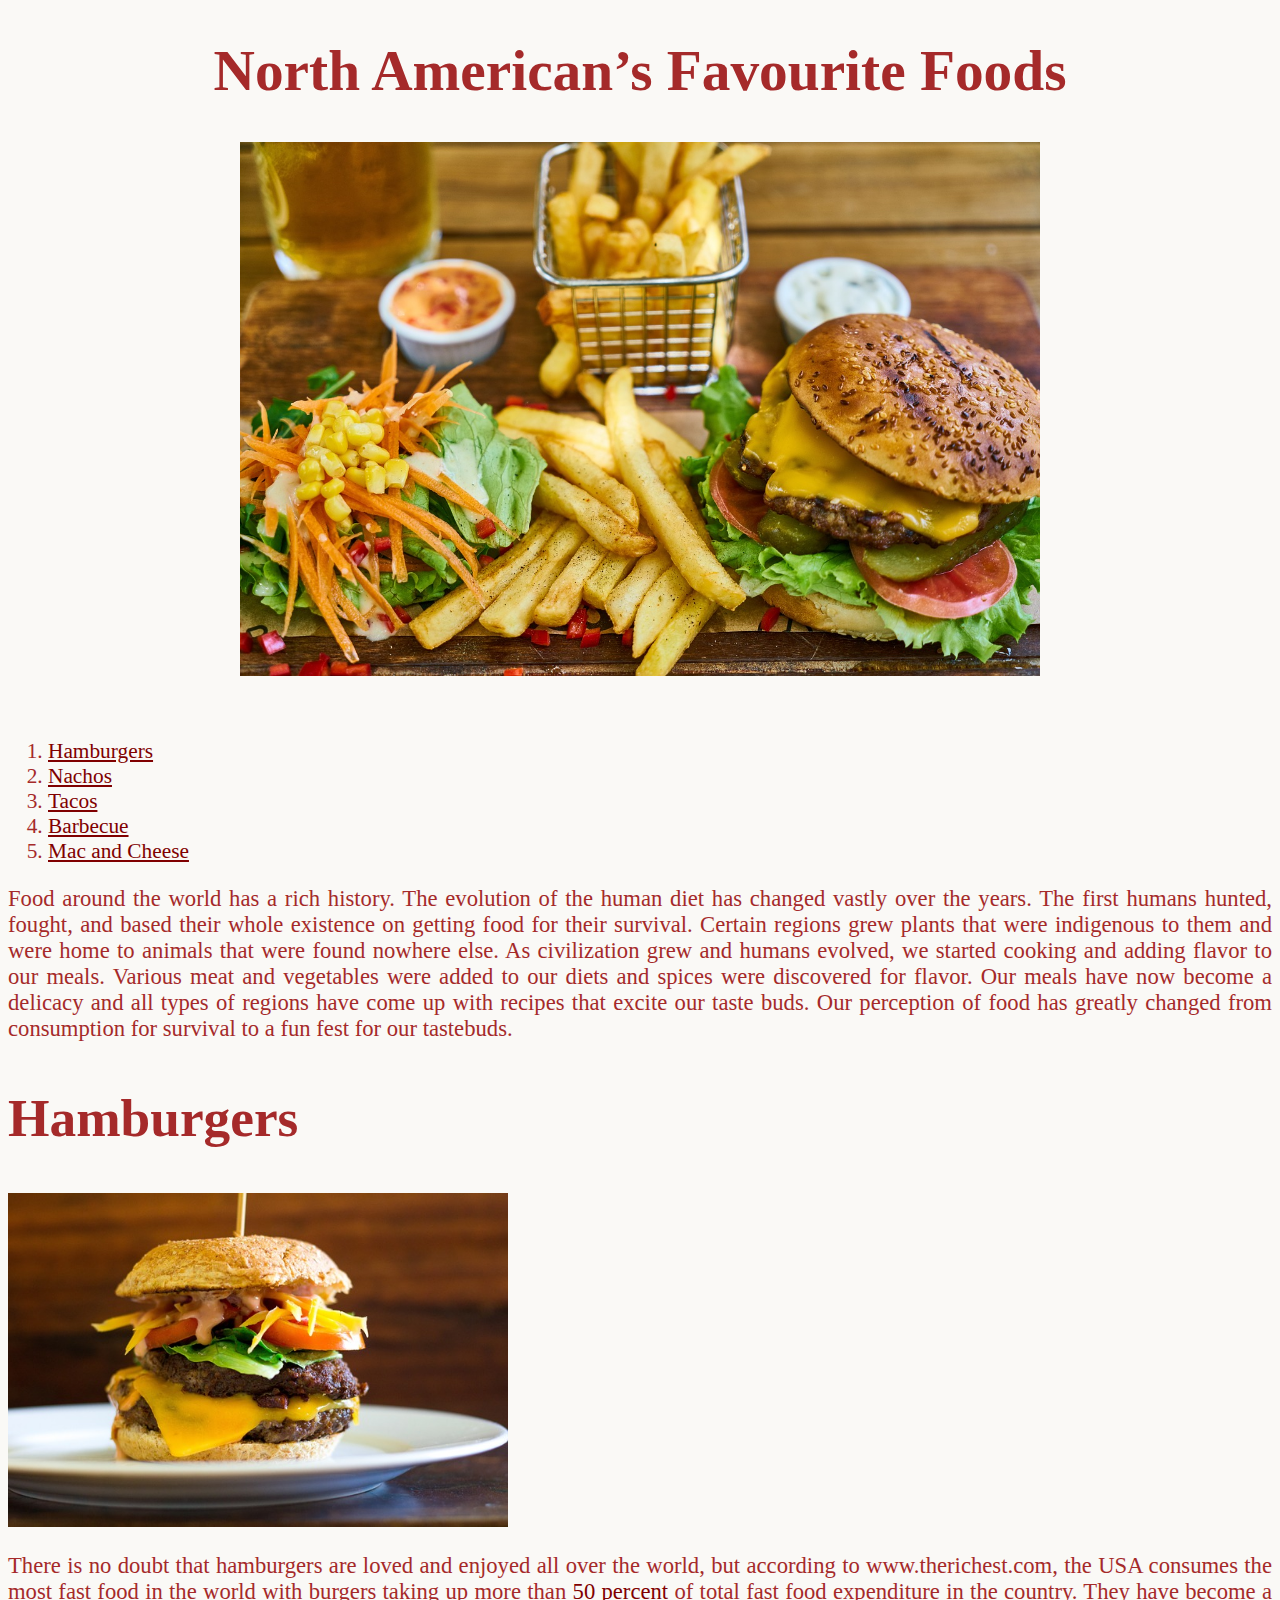
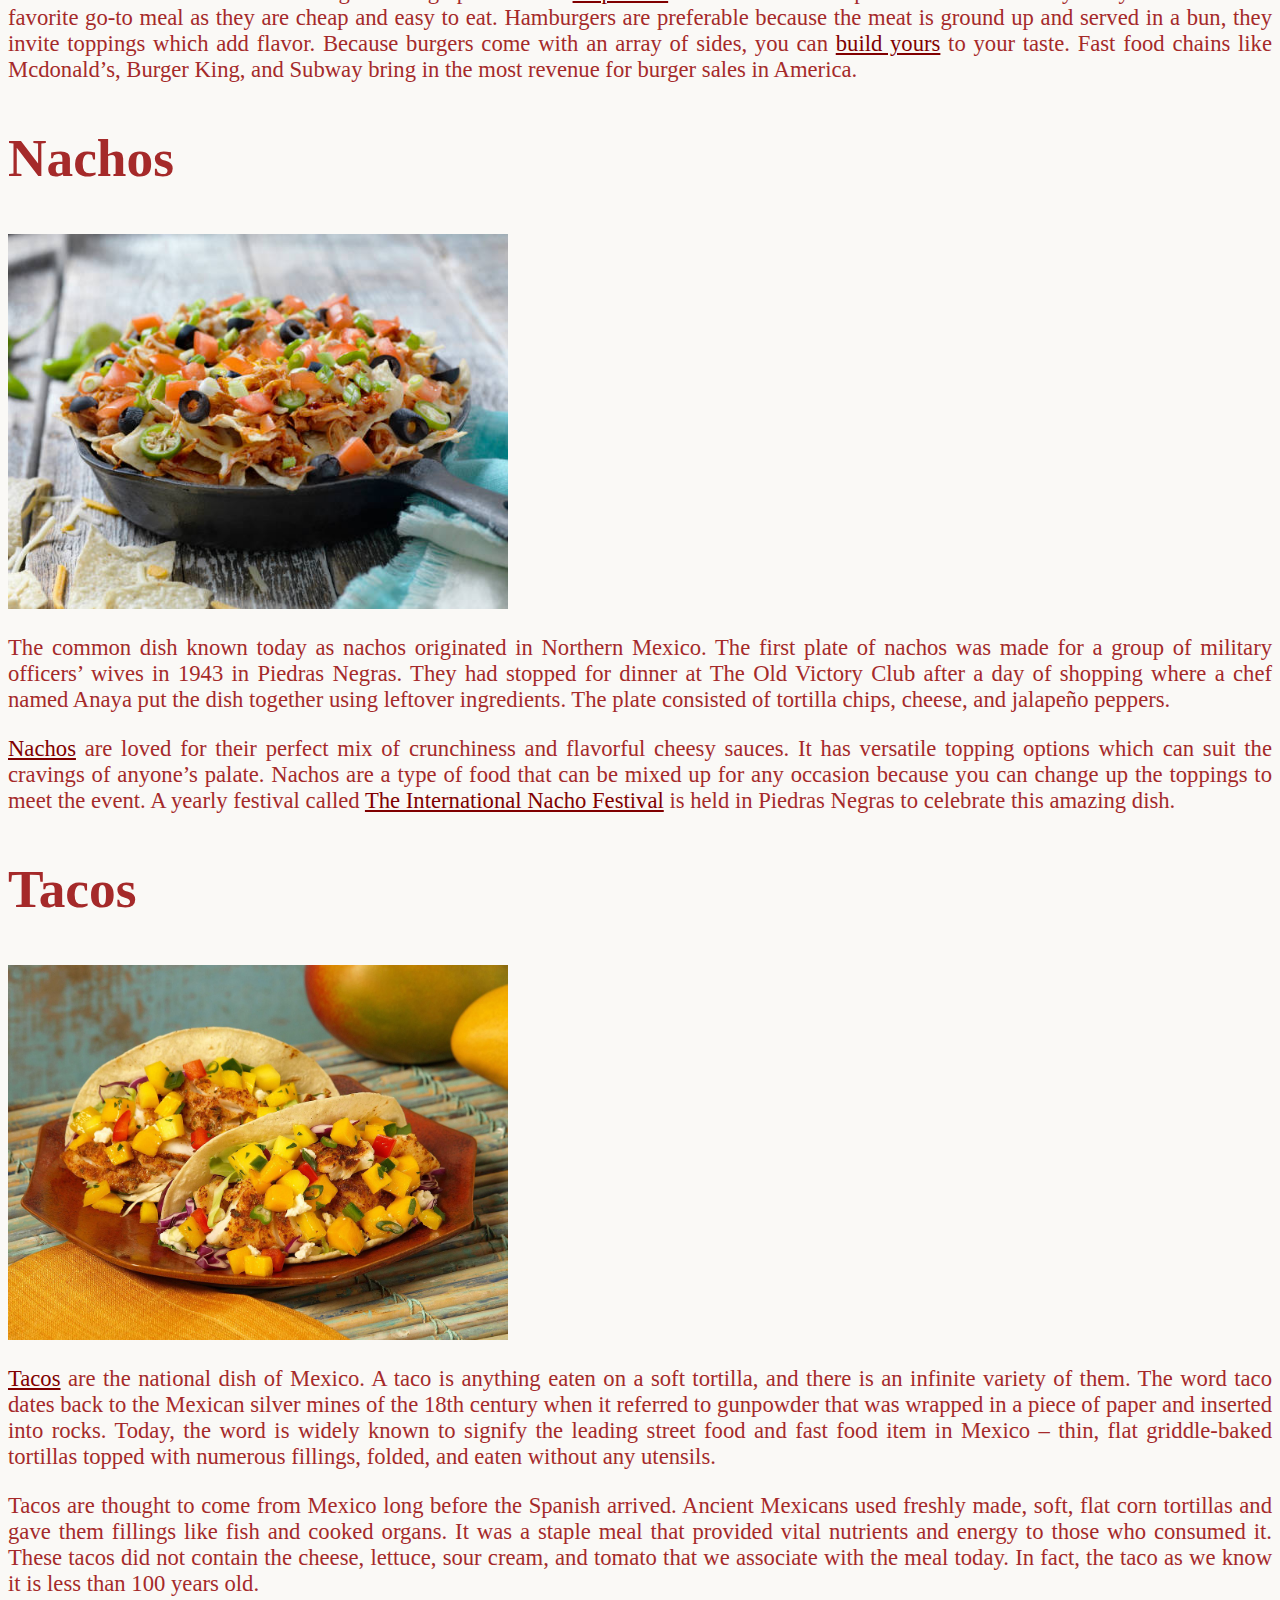
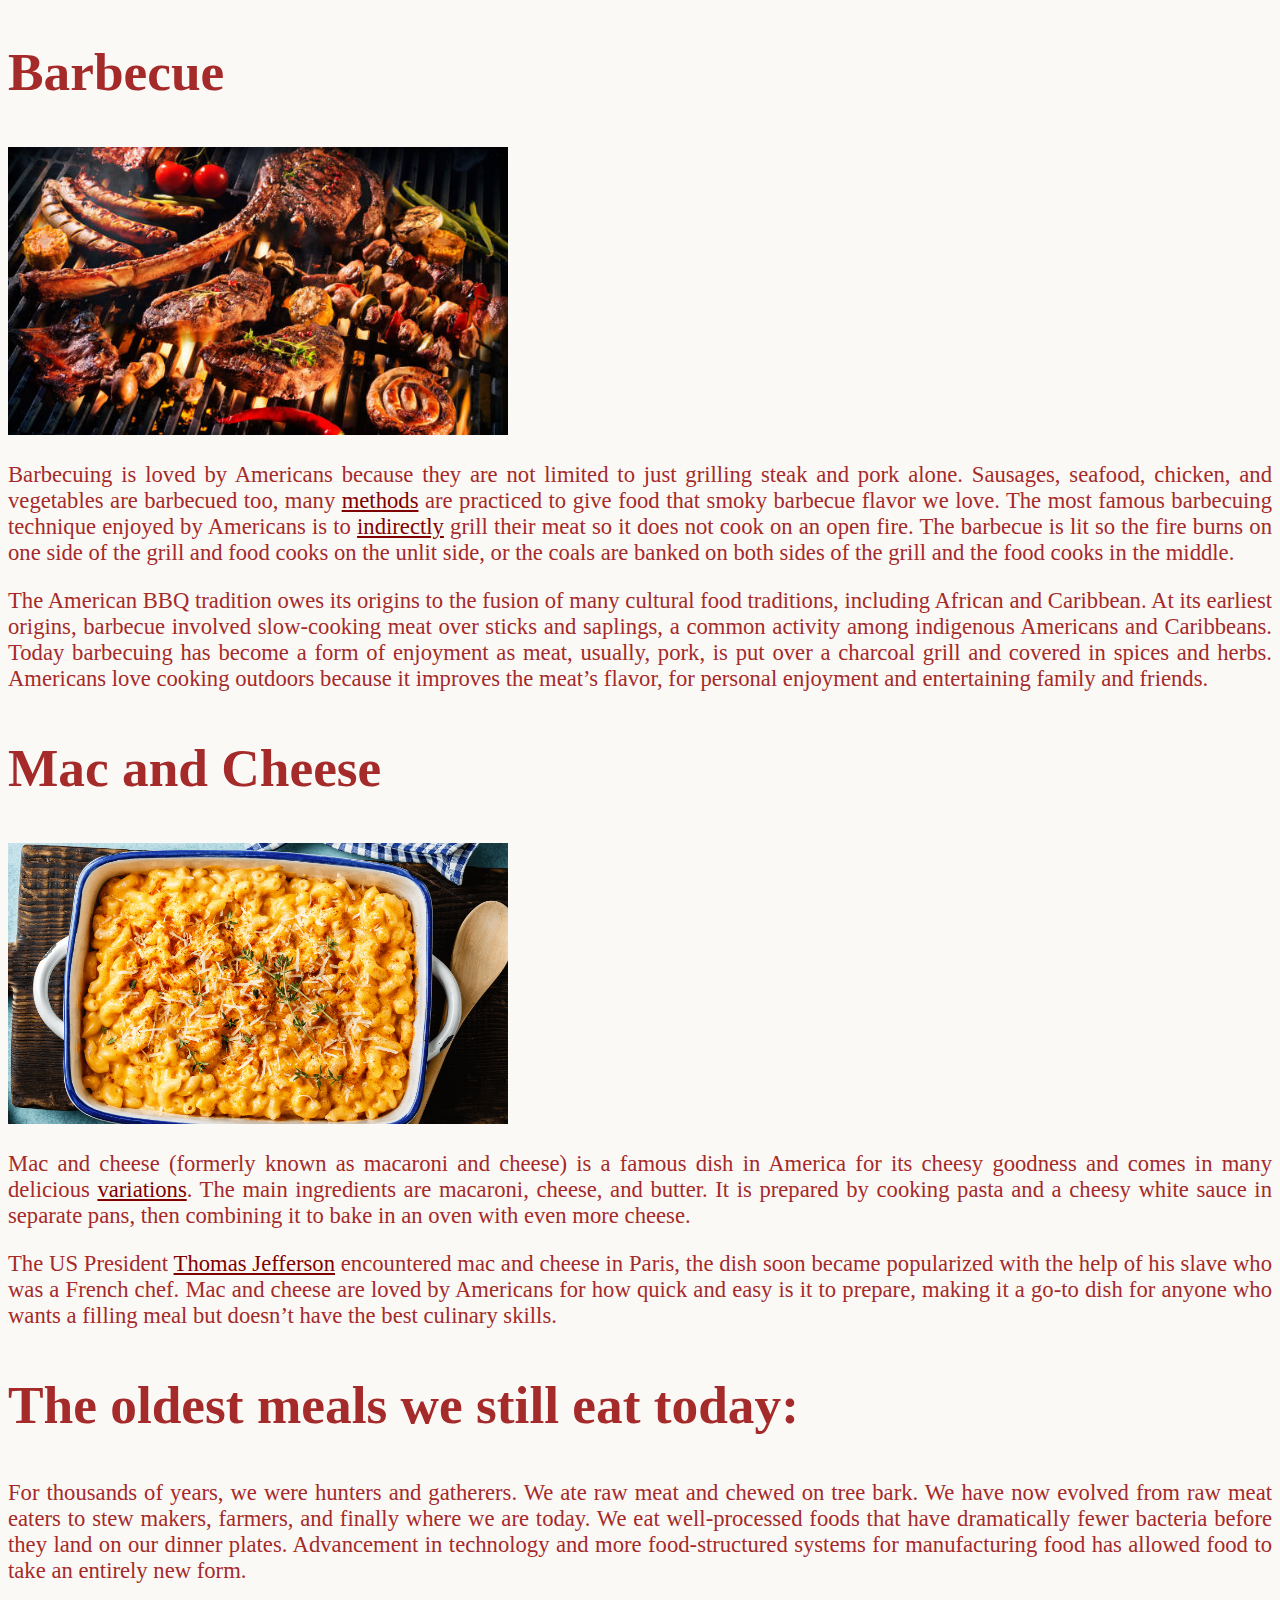
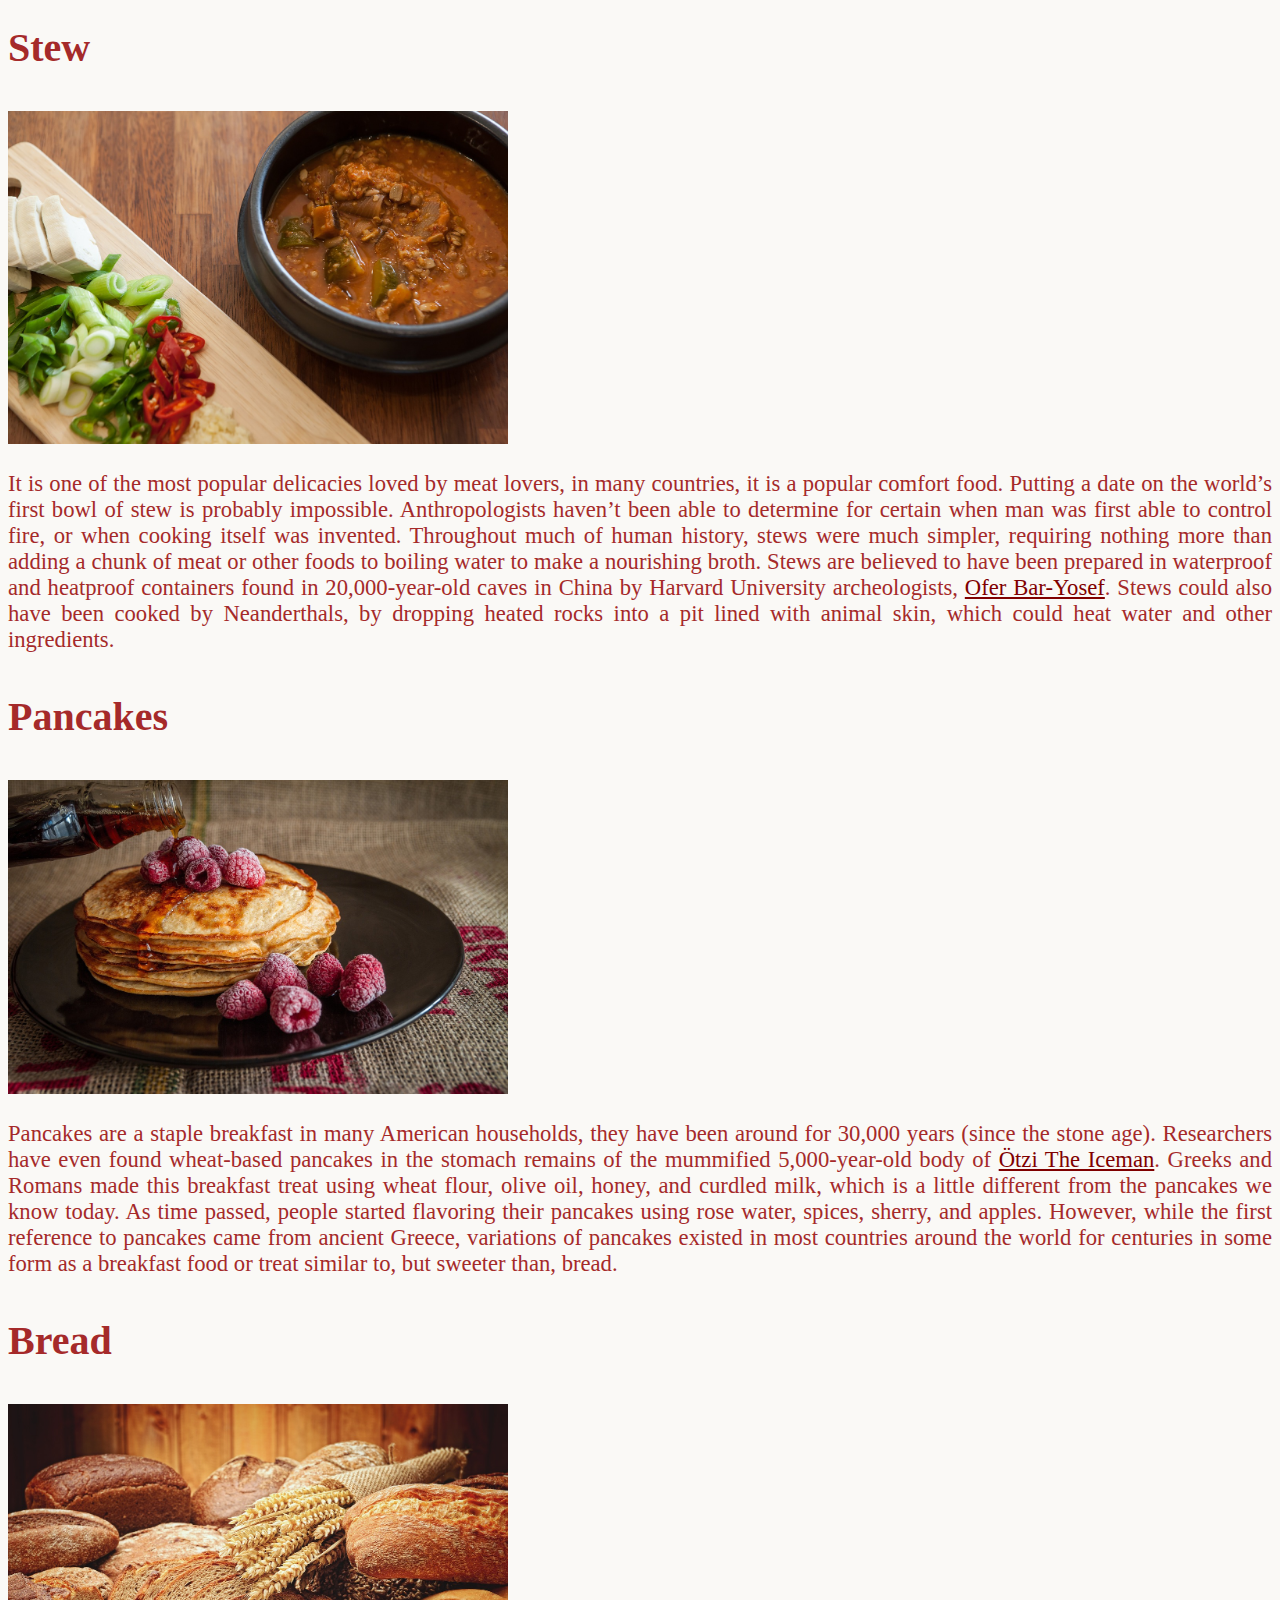
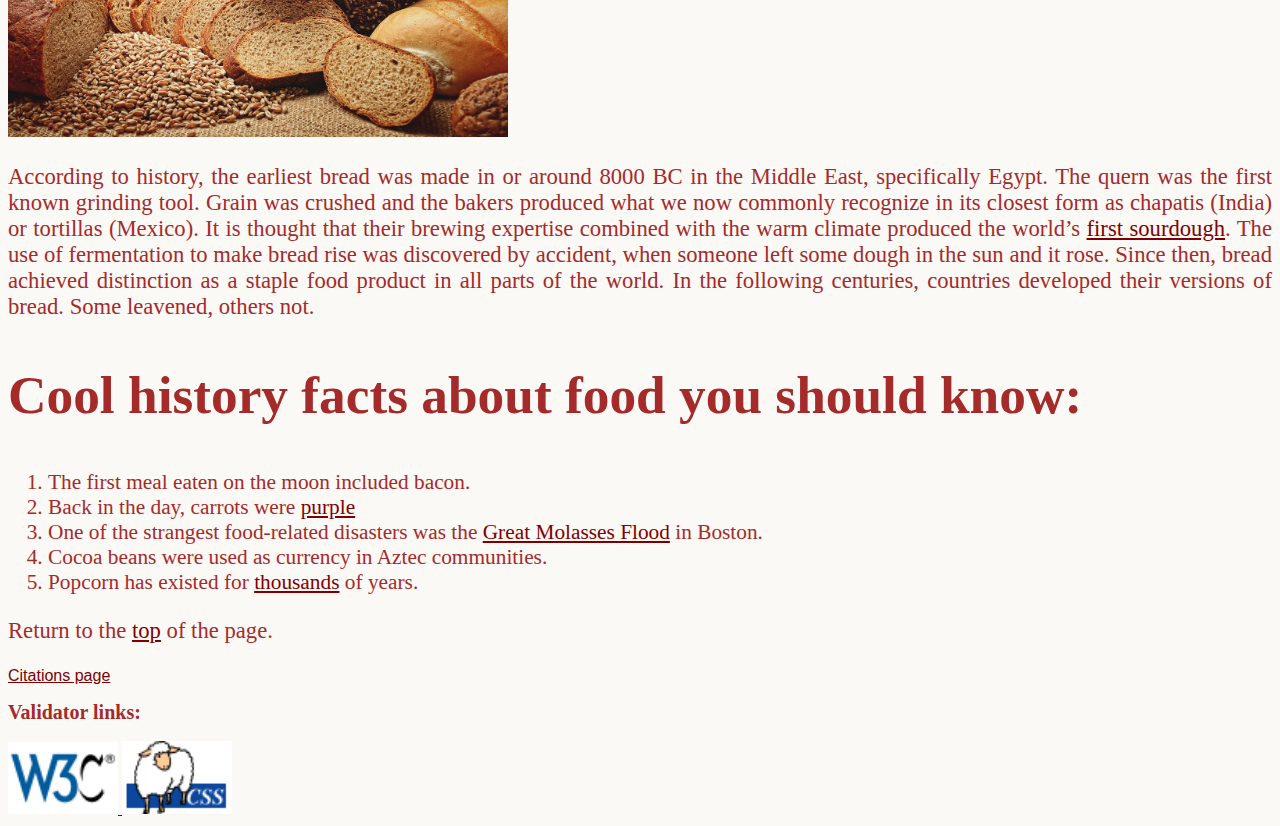
<file: index.html>
<!doctype html>
<html lang = "en">
	<head>
		<meta charset="UTF-8">
		<title>Favourite North American Meals</title>
		<link rel="stylesheet" type="text/css" href="mybasic.css">
	</head>
	<body>		
  		<h1 id="Top">North American&rsquo;s Favourite Foods</h1>
  		<img src="food.jpeg" width="800" alt="burger with fries and side of salad" id="Food"> 
  		<!-- Internal links to various spots on my page. --> 	
		<ol id="content"> 
			<li><a href="#Hamburgers">Hamburgers</a></li>
			<li><a href="#Nachos">Nachos</a></li>
			<li><a href="#Tacos">Tacos</a></li>
			<li><a href="#Barbecue">Barbecue</a></li>
			<li><a href="#Mac&Cheese">Mac and Cheese</a></li>
		</ol>
		<!-- Introductory paragraph. -->
		<p>Food around the world has a rich history. The evolution of the human diet has changed 
		vastly over the years. The first humans hunted, fought, and based their whole existence on 
		getting food for their survival. Certain regions grew plants that were indigenous to them 
		and were home to animals that were found nowhere else. As civilization grew and humans evolved, 
		we started cooking and adding flavor to our meals. Various meat and vegetables were added to 
		our diets and spices were discovered for flavor. Our meals have now become a delicacy and 
		all types of regions have come up with recipes that excite our taste buds. Our perception of 
		food has greatly changed from consumption for survival to a fun fest for our tastebuds.</p>
		<!-- All of the famous meals listed below discriptively. -->
		<h2 id="Hamburgers">Hamburgers</h2>
		<img src="hamburgers.jpeg" width="500" alt="A picture of a double cheese hamburger">
		<p>There is no doubt that hamburgers are loved and enjoyed all over the world, but according 
		to www.therichest.com, the USA consumes the most fast food in the world with burgers taking 
		up more than <a href="https://www.therichest.com/location/countries-that-consume-the-most-fast-food-or-junk-food/#:~:text=The%20United%20States%20eats%20the,food%20expenditure%20in%20the%20country."
		>50 percent</a> of total fast food expenditure in the country. They have become a favorite go-to 
		meal as they are cheap and easy to eat. Hamburgers are preferable because the meat is ground 
		up and served in a bun, they invite toppings which add flavor. Because burgers come with an 
		array of sides, you can <a href="hamburger.html">build yours</a> to your taste. Fast food 
		chains like Mcdonald&rsquo;s, Burger King, and Subway bring in the most revenue for burger sales in America.</p>
		<h2 id="Nachos">Nachos</h2>
		<img src="nachos.jpeg" width="500" alt="picture of nachos with various toppings on wooden picnic table.">
		<p>The common dish known today as nachos originated in Northern Mexico. The first plate of nachos was made 
		for a group of military officers&rsquo; wives in 1943 in Piedras Negras. They had stopped for dinner at The Old 
		Victory Club after a day of shopping where a chef named Anaya put the dish together using leftover ingredients. 
		The plate consisted of tortilla chips, cheese, and jalape&ntilde;o peppers.</p>
		<p><a href="nachos-recipe.html">Nachos</a> are loved for their perfect mix of crunchiness and flavorful 
		cheesy sauces. It has versatile topping options which can suit the cravings of anyone&rsquo;s palate. Nachos 
		are a type of food that can be mixed up for any occasion because you can change up the toppings to meet the 
		event. A yearly festival called <a href="https://www.holidayscalendar.com/event/international-day-of-the-nacho/">The 
		International Nacho Festival</a> is held in Piedras Negras to celebrate this amazing dish.</p>
		<h2 id="Tacos">Tacos</h2>
		<img src="tacos.jpeg" width="500" alt="two mango catfish tacos">
		<p><a href="tacos.html">Tacos</a> are the national dish of Mexico. A taco is anything eaten on a 
		soft tortilla, and there is an infinite variety of them. The word taco dates back to the Mexican 
		silver mines of the 18th century when it referred to gunpowder that was wrapped in a piece of paper 
		and inserted into rocks. Today, the word is widely known to signify the leading street food and fast 
		food item in Mexico – thin, flat griddle-baked tortillas topped with numerous fillings, folded, and 
		eaten without any utensils.</p>
		<p>Tacos are thought to come from Mexico long before the Spanish arrived. Ancient Mexicans used freshly 
		made, soft, flat corn tortillas and gave them fillings like fish and cooked organs. It was a staple 
		meal that provided vital nutrients and energy to those who consumed it. These tacos did not contain the 
		cheese, lettuce, sour cream, and tomato that we associate with the meal today. In fact, the taco as we 
		know it is less than 100 years old.</p>
		<h2 id="Barbecue">Barbecue</h2>
		<img src="barbeque.jpeg" width="500" alt="various meat and sausages grilling on a barbecue">
		<p>Barbecuing is loved by Americans because they are not limited to just grilling steak and pork 
		alone. Sausages, seafood, chicken, and vegetables are barbecued too, many <a href="barbeque-ribs.html">methods</a> 
		are practiced to give food that smoky barbecue flavor we love. The most famous barbecuing 
		technique enjoyed by Americans is to <a href="https://www.ricardocuisine.com/en/articles/techniques/7-barbecue-cooking-methods#Cooking%20Technique"
		>indirectly</a> grill their meat so it does not cook on an open fire. The barbecue is lit so 
		the fire burns on one side of the grill and food cooks on the unlit side, or the coals are banked
		 on both sides of the grill and the food cooks in the middle.</p>
		<p>The American BBQ tradition owes its origins to the fusion of many cultural food traditions, 
		including African and Caribbean. At its earliest origins, barbecue involved slow-cooking meat 
		over sticks and saplings, a common activity among indigenous Americans and Caribbeans. Today 
		barbecuing has become a form of enjoyment as meat, usually, pork, is put over a charcoal grill and 
		covered in spices and herbs. Americans love cooking outdoors because it improves the meat’s flavor, 
		for personal enjoyment and entertaining family and friends.</p>
		<h2 id="Mac&Cheese">Mac and Cheese</h2>
		<img src="mac&cheese.png" width="500" alt="baked mac and cheese in caserole pan">
		<p>Mac and cheese (formerly known as macaroni and cheese) is a famous dish in America 
		for its cheesy goodness and comes in many delicious 
		<a href="https://www.delish.com/cooking/recipe-ideas/g2962/50-most-delish-mac-cheese/?slide=3"> 
		variations</a>. The main ingredients are macaroni, cheese, and butter. It is prepared by cooking 
		pasta and a cheesy white sauce in separate pans, then combining it to bake in an oven with even more cheese.</p>
		<p>The US President <a href="https://en.wikipedia.org/wiki/Thomas_Jefferson">Thomas Jefferson</a> 
		encountered mac and cheese in Paris, the dish soon became popularized with the help of his slave 
		who was a French chef. Mac and cheese are loved by Americans for how quick and easy is it to prepare, 
		making it a go-to dish for anyone who wants a filling meal but doesn&rsquo;t have the best culinary skills.</p>
		<!-- Backstory on the oldest meals we still eat today. -->
		<h2> The oldest meals we still eat today:</h2>
		<p>For thousands of years, we were hunters and gatherers. We ate raw meat and chewed on tree bark. We have 
		now evolved from raw meat eaters to stew makers, farmers, and finally where we are today. We eat well-processed 
		foods that have dramatically fewer bacteria before they land on our dinner plates. Advancement in technology 
		and more food-structured systems for manufacturing food has allowed food to take an entirely new form.</p>
		<h3> Stew </h3>		
		<img src="stew.jpeg" width="500" alt="Bowl of stew besides chopping board with chopped vegetable ingredients.">
		<p> It is one of the most popular delicacies loved by meat lovers, in many countries, it is a 
		popular comfort food. Putting a date on the world&rsquo;s first bowl of stew is probably impossible. 
		Anthropologists haven’t been able to determine for certain when man was first able to control fire, 
		or when cooking itself was invented. Throughout much of human history, stews were much simpler, 
		requiring nothing more than adding a chunk of meat or other foods to boiling water to make a 
		nourishing broth. Stews are believed to have been prepared in waterproof and heatproof containers 
		found in 20,000-year-old caves in China by Harvard University archeologists, <a href=
		"https://www.archaeology.org/news/533-130208-cooking-soup-hunters" >Ofer Bar-Yosef</a>. 
		Stews could also have been cooked by Neanderthals, by dropping heated rocks into a 
		pit lined with animal skin, which could heat water and other ingredients.</p>
		<h3> Pancakes </h3>
		<img src="pancakes.jpeg" width="500" alt="plate of pancakes with frozen rasberries">
		<p> Pancakes are a staple breakfast in many American households, they have been around 
		for 30,000 years (since the stone age). Researchers have even found wheat-based pancakes 
		in the stomach remains of the mummified 5,000-year-old body of <a href="https://en.wikipedia.org/wiki/Ötzi" > Ötzi The Iceman</a>. 
		Greeks and Romans made this breakfast treat using wheat flour, olive oil, honey, and curdled 
		milk, which is a little different from the pancakes we know today. As time passed, people 
		started flavoring their pancakes using rose water, spices, sherry, and apples. However, 
		while the first reference to pancakes came from ancient Greece, variations of pancakes 
		existed in most countries around the world for centuries in some form as a breakfast food 
		or treat similar to, but sweeter than, bread. </p>
		<h3> Bread </h3>		
		<img src="bread.jpeg" width="500" alt="variety of wheat bread"> 
		<p>According to history, the earliest bread was made in or around 8000 BC in the Middle East, 
		specifically Egypt. The quern was the first known grinding tool. Grain was crushed and the bakers 
		produced what we now commonly recognize in its closest form as chapatis (India) or tortillas 
		(Mexico). It is thought that their brewing expertise combined with the warm climate produced the 
		world’s <a href = "http://lyonbakery.com/the-origin-of-bread/" > first sourdough</a>. 
		The use of fermentation to make bread rise was discovered by accident, when 
		someone left some dough in the sun and it rose. Since then, bread achieved distinction as 
		a staple food product in all parts of the world. In the following centuries, countries 
		developed their versions of bread. Some leavened, others not.</p>
		<!-- Fun and entertaining facts for readers. -->
		<h2> Cool history facts about food you should know:</h2>
		<ol>
			<li>The first meal eaten on the moon included bacon.</li>
			<li>Back in the day, carrots were <a href= 
			"https://nowiknow.com/carrots-were-originally-purple/">purple</a>
			<li>One of the strangest food-related disasters was the <a href= 
			"https://en.wikipedia.org/wiki/Great_Molasses_Flood#Aftermath">Great Molasses 
			Flood</a> in Boston.
			<li>Cocoa beans were used as currency in Aztec communities.</li>
			<li>Popcorn has existed for <a href="https://www.seriouseats.com/popcorn-history-movie-theaters#:~:text=Corn%20was%20probably%20cultivated%20as,cobs%20studded%20with%20puffed%20kernels."
			> thousands</a> of years.</li>
		</ol>
		<!-- Citations of all websites and images used in the making of this page. -->
		<p>Return to the <a href="#Top">top</a> of the page.</p>
		<p id="fine-print"><a href="citations.html">Citations page</a></p>
		<h2 id="small-heading">Validator links:</h2>
		<!-- images are links that lead to the validators -->
		<a href = "http://validator.w3.org/check?uri=https://bellamienm.github.io/home/">
			<img src="w3c.png" width="110" alt="HTML5 Validator">
		</a>
		<a href = "http://jigsaw.w3.org/css-validator/validator?uri=https://bellamienm.github.io/home/">
			<img src= "css.png" width="110" alt="CSS Validator">
		</a>
	</body>
</html>
</file>
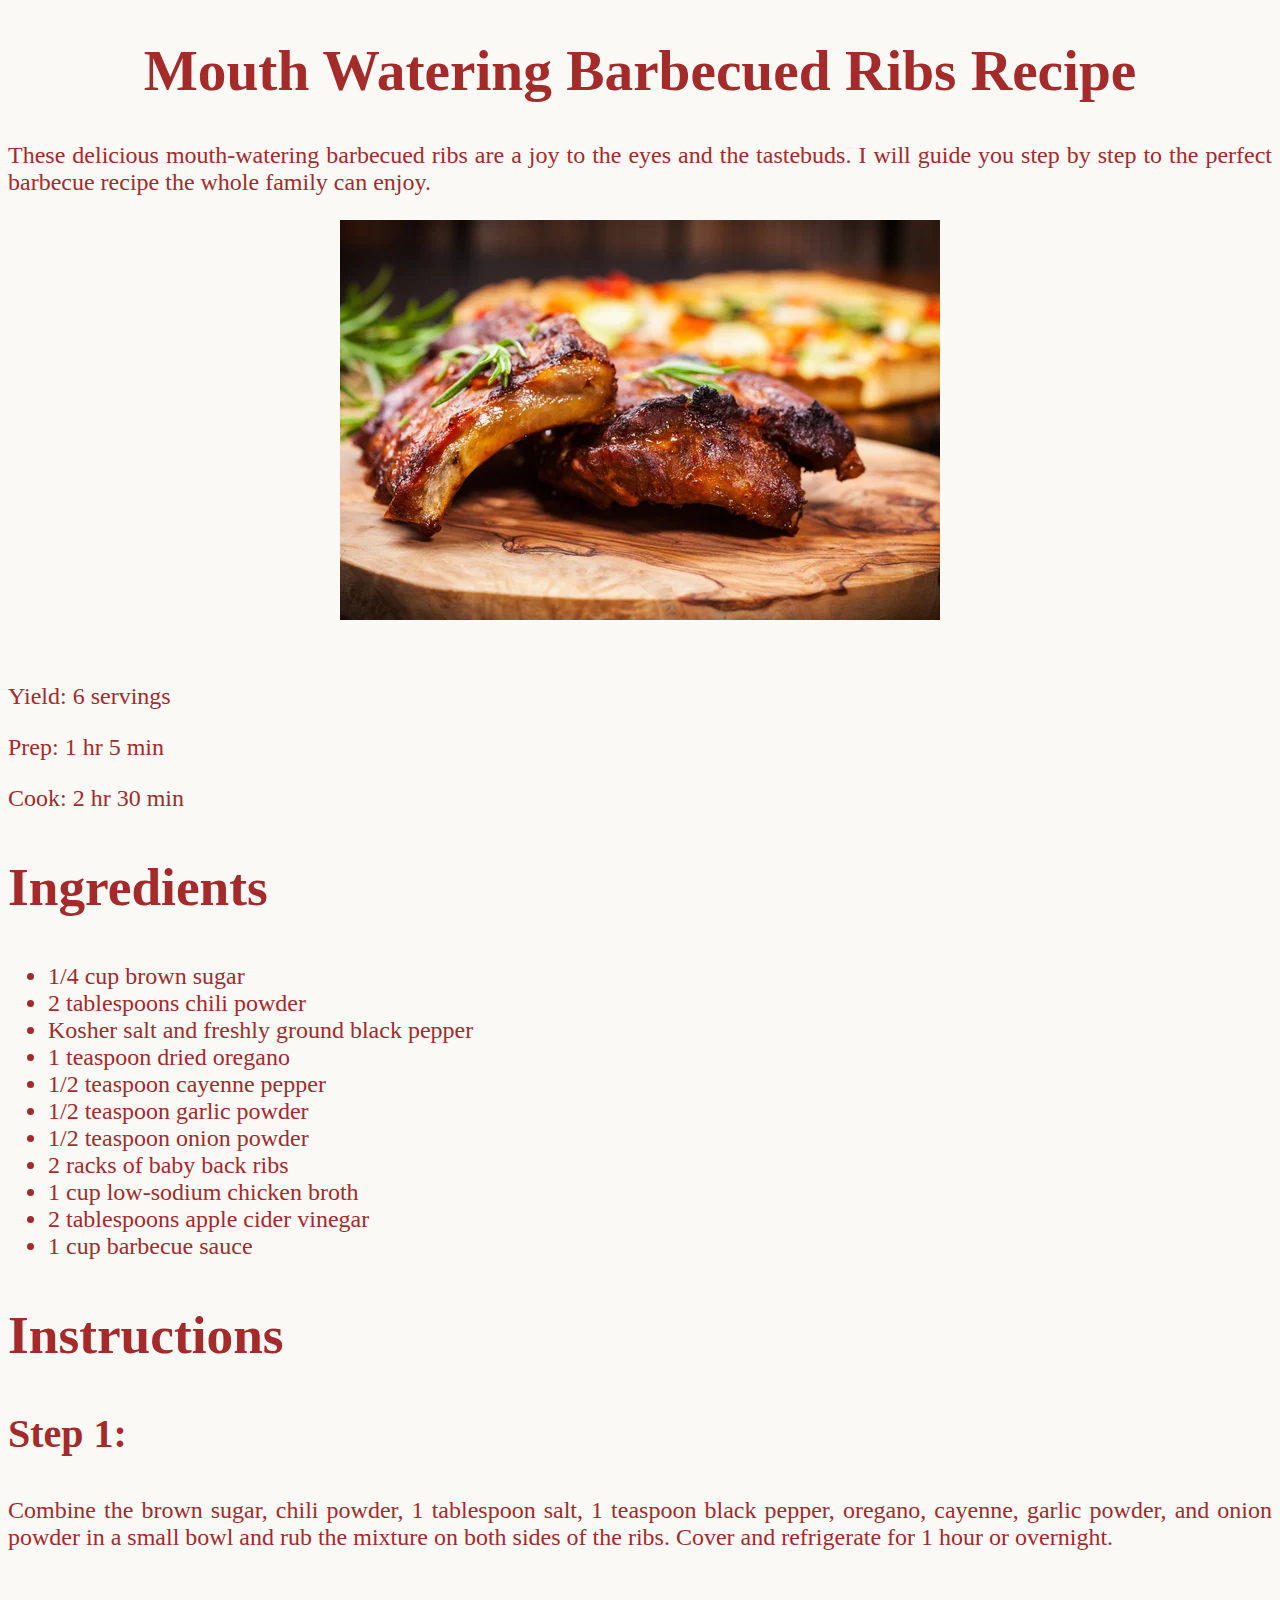
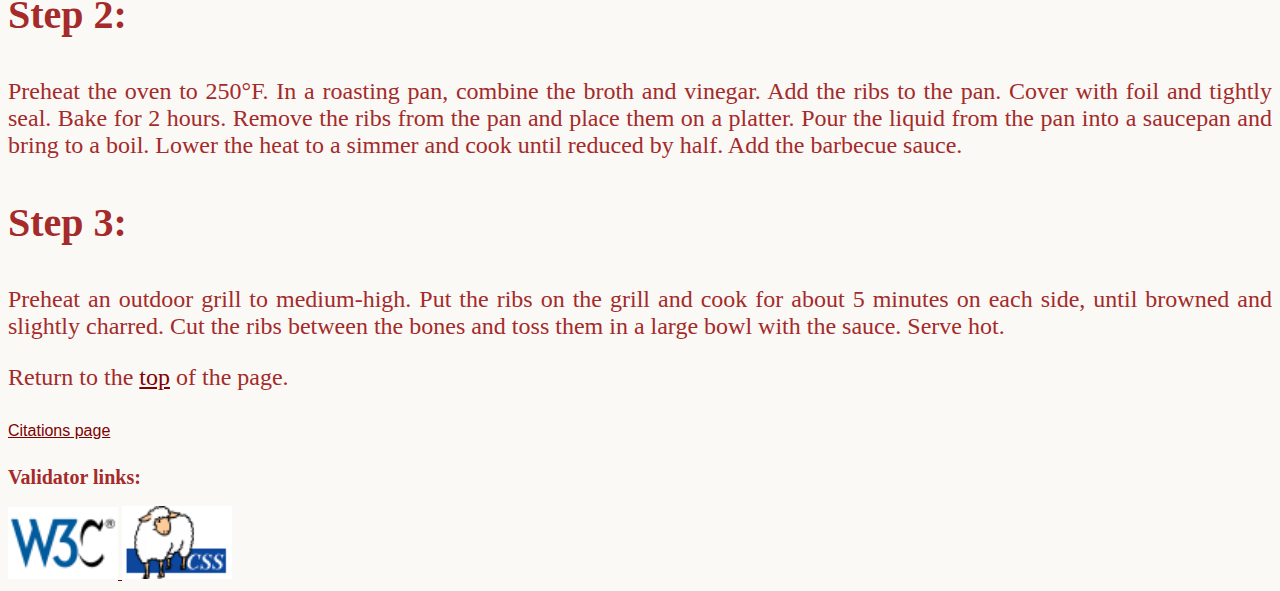
<file: barbeque-ribs.html>
<!doctype html>
<html lang = "en">
	<head>
		<meta charset="UTF-8">
		<title>Barbecued Ribs Recipe</title>
		<link rel="stylesheet" type="text/css" href="secondary-page.css">
	</head>
	<body>
		<h1 id="Top">Mouth Watering Barbecued Ribs Recipe</h1>
		<!-- Introductory sentence. -->
		<p>These delicious mouth-watering barbecued ribs are a joy to the eyes and the tastebuds. 
		I will guide you step by step to the perfect barbecue recipe the whole family can enjoy.</p>
		<img class="Food" src="bbq-sec.page.jpeg" alt="barbequed ribs on wooden board">
		<p>Yield: 6 servings</p>
		<p>Prep: 1 hr 5 min</p>
		<p>Cook: 2 hr 30 min</p>
		<h2>Ingredients</h2>
		<!-- Unorganised listed ingredients for recipe --> 
		<ul>
			<li>1/4 cup brown sugar</li>
			<li>2 tablespoons chili powder</li>
			<li>Kosher salt and freshly ground black pepper</li>
			<li>1 teaspoon dried oregano</li>
			<li>1/2 teaspoon cayenne pepper</li>
			<li>1/2 teaspoon garlic powder</li>
			<li>1/2 teaspoon onion powder</li>
			<li>2 racks of baby back ribs</li>
			<li>1 cup low-sodium chicken broth</li>
			<li>2 tablespoons apple cider vinegar</li>
			<li>1 cup barbecue sauce</li>
		</ul>
		<h2>Instructions</h2>
		<h3>Step 1:</h3>
		<p>Combine the brown sugar, chili powder, 1 tablespoon salt, 1 teaspoon black pepper,  
		oregano, cayenne, garlic powder, and onion powder in a small bowl and rub the mixture on 
		both sides of the ribs. Cover and refrigerate for 1 hour or overnight.</p>
		<h3>Step 2:</h3>
		<p>Preheat the oven to 250&deg;F. In a roasting pan, combine the broth and vinegar. 
		Add the ribs to the pan. Cover with foil and tightly seal. Bake for 2 hours. Remove the ribs 
		from the pan and place them on a platter. Pour the liquid from the pan into a saucepan 
		and bring to a boil. Lower the heat to a simmer and cook until reduced by half. Add the barbecue sauce.</p>
		<h3>Step 3:</h3>
		<p>Preheat an outdoor grill to medium-high. Put the ribs on the grill and cook for about 5 
		minutes on each side, until browned and slightly charred. Cut the ribs between the bones 
		and toss them in a large bowl with the sauce. Serve hot.</p>
		<p>Return to the <a href="#Top">top</a> of the page.</p>
		<p><a class="fine-print" href="citations.html">Citations page</a></p>
		<h2 class="small-heading">Validator links:</h2>
		<!-- images are links that lead to the validators -->
		<a href="http://validator.w3.org/check?uri=https://bellamienm.github.io/home/barbeque-ribs.html">
			<img src="w3c.png" width="110" alt="HTML5 Validator">
		</a>
		<a href = "http://jigsaw.w3.org/css-validator/validator?uri=https://bellamienm.github.io/home/secondary-page.css">
			<img src= "css.png" width="110" alt="CSS Validator">
		</a>
	</body>
</html>
</file>
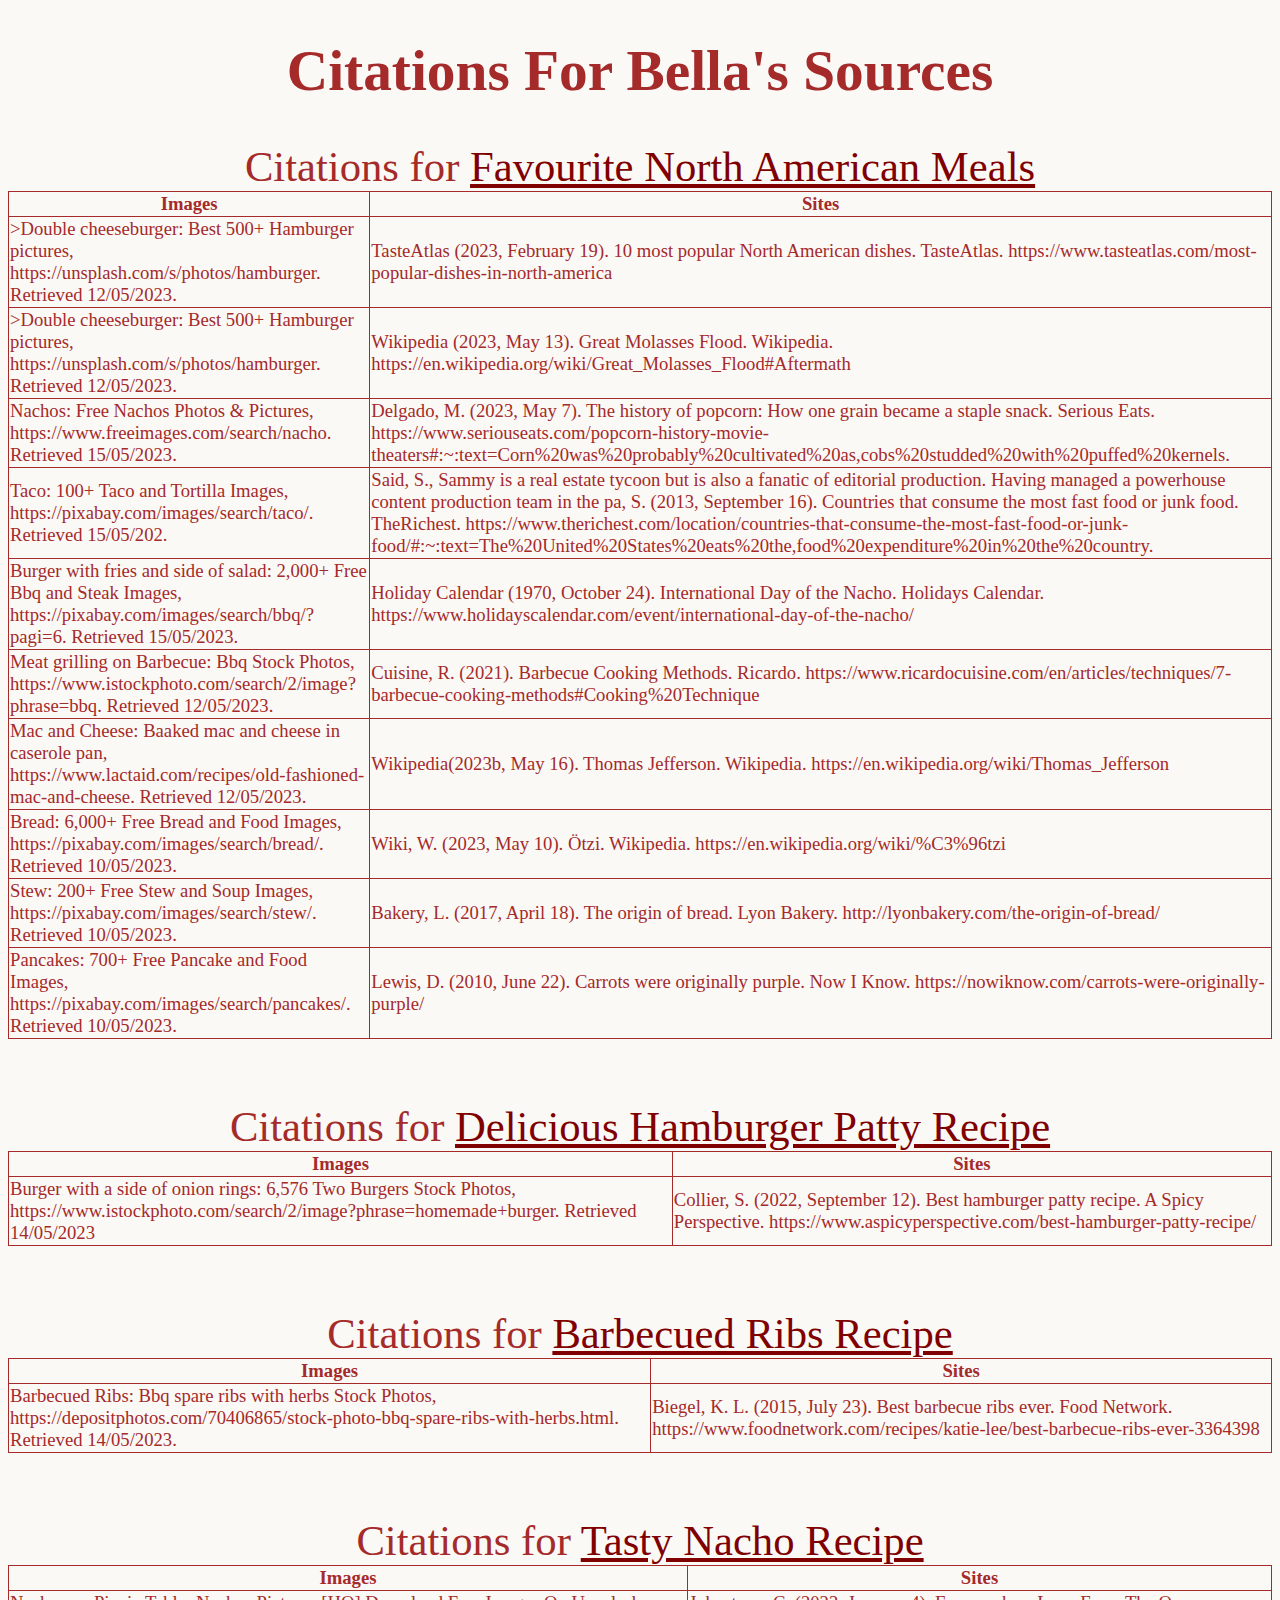
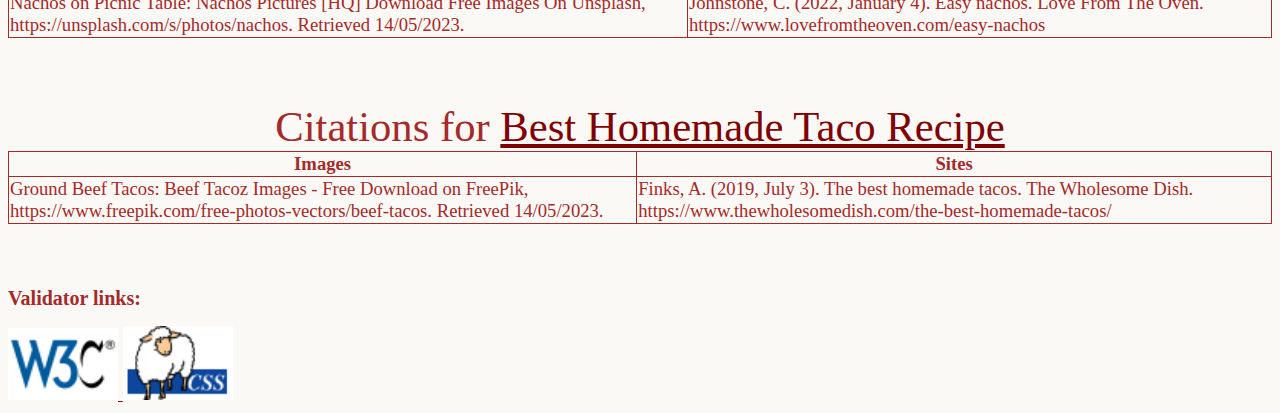
<file: citations.html>
<!doctype html>
<html lang = "en">
	<head>
		<meta charset="UTF-8">
		<title>Citing Bella's sources</title>
		<link rel="stylesheet" type="text/css" href="citations.css">
	</head>
	<body>
		<h1>Citations For Bella's Sources</h1>
		<table style="width:100%">
			<caption>Citations for <a href="index.html">Favourite North American Meals</a></caption>
			<!-- Table with left column for image citations, and right column for site citations -->
			<tr>
				<th>Images</th>
				<th>Sites</th>
			</tr>
			<tr>
				<td>>Double cheeseburger: Best 500+ Hamburger pictures, https://unsplash.com/s/photos/hamburger. Retrieved 12/05/2023.</td>
				<td>TasteAtlas (2023, February 19). 10 most popular North American dishes. TasteAtlas. https://www.tasteatlas.com/most-popular-dishes-in-north-america</td>			</tr>
			<tr>
				<td>>Double cheeseburger: Best 500+ Hamburger pictures, https://unsplash.com/s/photos/hamburger. Retrieved 12/05/2023.</td>
				<td>Wikipedia (2023, May 13). Great Molasses Flood. Wikipedia. https://en.wikipedia.org/wiki/Great_Molasses_Flood#Aftermath </td>
			</tr>
			<tr>
				<td>Nachos: Free Nachos Photos & Pictures, https://www.freeimages.com/search/nacho. Retrieved 15/05/2023.</td>
				<td>Delgado, M. (2023, May 7). The history of popcorn: How one grain became a staple snack. Serious Eats. https://www.seriouseats.com/popcorn-history-movie-theaters#:~:text=Corn%20was%20probably%20cultivated%20as,cobs%20studded%20with%20puffed%20kernels. </td>
			</tr>
			<tr>
				<td>Taco: 100+ Taco and Tortilla Images, https://pixabay.com/images/search/taco/. Retrieved 15/05/202.</td>
				<td>Said, S., Sammy is a real estate tycoon but is also a fanatic of editorial production. Having managed a powerhouse content production team in the pa, S. (2013, September 16). Countries that consume the most fast food or junk food. TheRichest. https://www.therichest.com/location/countries-that-consume-the-most-fast-food-or-junk-food/#:~:text=The%20United%20States%20eats%20the,food%20expenditure%20in%20the%20country. </td>
			</tr>
			<tr>
				<td>Burger with fries and side of salad: 2,000+ Free Bbq and Steak Images, https://pixabay.com/images/search/bbq/?pagi=6. Retrieved 15/05/2023.</td>
				<td>Holiday Calendar (1970, October 24). International Day of the Nacho. Holidays Calendar. https://www.holidayscalendar.com/event/international-day-of-the-nacho/ </td>
			</tr>
			<tr>
				<td>Meat grilling on Barbecue: Bbq Stock Photos, https://www.istockphoto.com/search/2/image?phrase=bbq. Retrieved 12/05/2023.</td>
				<td>Cuisine, R. (2021). Barbecue Cooking Methods. Ricardo. https://www.ricardocuisine.com/en/articles/techniques/7-barbecue-cooking-methods#Cooking%20Technique </td>
			</tr>
			<tr>
				<td>Mac and Cheese: Baaked mac and cheese in caserole pan, https://www.lactaid.com/recipes/old-fashioned-mac-and-cheese. Retrieved 12/05/2023.</td>
				<td>Wikipedia(2023b, May 16). Thomas Jefferson. Wikipedia. https://en.wikipedia.org/wiki/Thomas_Jefferson 
			</tr>
			<tr>
				<td>Bread: 6,000+ Free Bread and Food Images, https://pixabay.com/images/search/bread/. Retrieved 10/05/2023.</td>
				<td>Wiki, W. (2023, May 10). Ötzi. Wikipedia. https://en.wikipedia.org/wiki/%C3%96tzi </td>
			</tr>
			<tr>
				<td>Stew: 200+ Free Stew and Soup Images, https://pixabay.com/images/search/stew/. Retrieved 10/05/2023.</td>
				<td>Bakery, L. (2017, April 18). The origin of bread. Lyon Bakery. http://lyonbakery.com/the-origin-of-bread/ </td>
			</tr>
			<tr>
				<td>Pancakes: 700+ Free Pancake and Food Images, https://pixabay.com/images/search/pancakes/. Retrieved 10/05/2023.</td>
				<td>Lewis, D. (2010, June 22). Carrots were originally purple. Now I Know. https://nowiknow.com/carrots-were-originally-purple/ </td>
			</tr>
		</table>
		<table style="width:100%">
			<caption>Citations for <a href="hamburger.html">Delicious Hamburger Patty Recipe</a></caption>
			<tr>
				<th>Images</th>
				<th>Sites</th>
			</tr>
			<tr>
				<td>Burger with a side of onion rings: 6,576 Two Burgers Stock Photos, https://www.istockphoto.com/search/2/image?phrase=homemade+burger. Retrieved 14/05/2023</td>
				<td>Collier, S. (2022, September 12). Best hamburger patty recipe. A Spicy Perspective. https://www.aspicyperspective.com/best-hamburger-patty-recipe/</td>
			</tr>
		</table>
		<table style="width:100%">
			<caption>Citations for <a href="barbeque-ribs.html">Barbecued Ribs Recipe</a></caption>
			<tr>
				<th>Images</th>
				<th>Sites</th>
			</tr>
			<tr>
				<td>Barbecued Ribs: Bbq spare ribs with herbs Stock Photos, https://depositphotos.com/70406865/stock-photo-bbq-spare-ribs-with-herbs.html. Retrieved 14/05/2023.</td>
				<td>Biegel, K. L. (2015, July 23). Best barbecue ribs ever. Food Network. https://www.foodnetwork.com/recipes/katie-lee/best-barbecue-ribs-ever-3364398</td>
			</tr>
		</table>
		<table style="width:100%">
			<caption>Citations for <a href="nachos-recipe.html">Tasty Nacho Recipe</a></caption>
			<tr>
				<th>Images</th>
				<th>Sites</th>
			</tr>
			<tr>
				<td>Nachos on Picnic Table: Nachos Pictures [HQ] Download Free Images On Unsplash, https://unsplash.com/s/photos/nachos. Retrieved 14/05/2023.</td>
				<td>Johnstone, C. (2022, January 4). Easy nachos. Love From The Oven. https://www.lovefromtheoven.com/easy-nachos</td>
			</tr>
		</table>
		<table style="width:100%">
			<caption>Citations for <a href="tacos.html">Best Homemade Taco Recipe</a></caption>
			<tr>
				<th>Images</th>
				<th>Sites</th>
			</tr>
			<tr>
				<td>Ground Beef Tacos: Beef Tacoz Images - Free Download on FreePik, https://www.freepik.com/free-photos-vectors/beef-tacos. Retrieved 14/05/2023.</td>
				<td>Finks, A. (2019, July 3). The best homemade tacos. The Wholesome Dish. https://www.thewholesomedish.com/the-best-homemade-tacos/</td>
			</tr>
		</table>
		<h2 id="small-heading">Validator links:</h2>
		<!-- images are links that lead to the validators -->
		<a href="http://validator.w3.org/check?uri=https://bellamienm.github.io/home/citations.html">
			<img src="w3c.png" width="110" alt="HTML5 Validator">
		</a>
		<a href = "http://jigsaw.w3.org/css-validator/validator?uri=https://bellamienm.github.io/home/citations.css">
			<img src= "css.png" width="110" alt="CSS Validator">
		</a>
	</body>
</html>
</file>
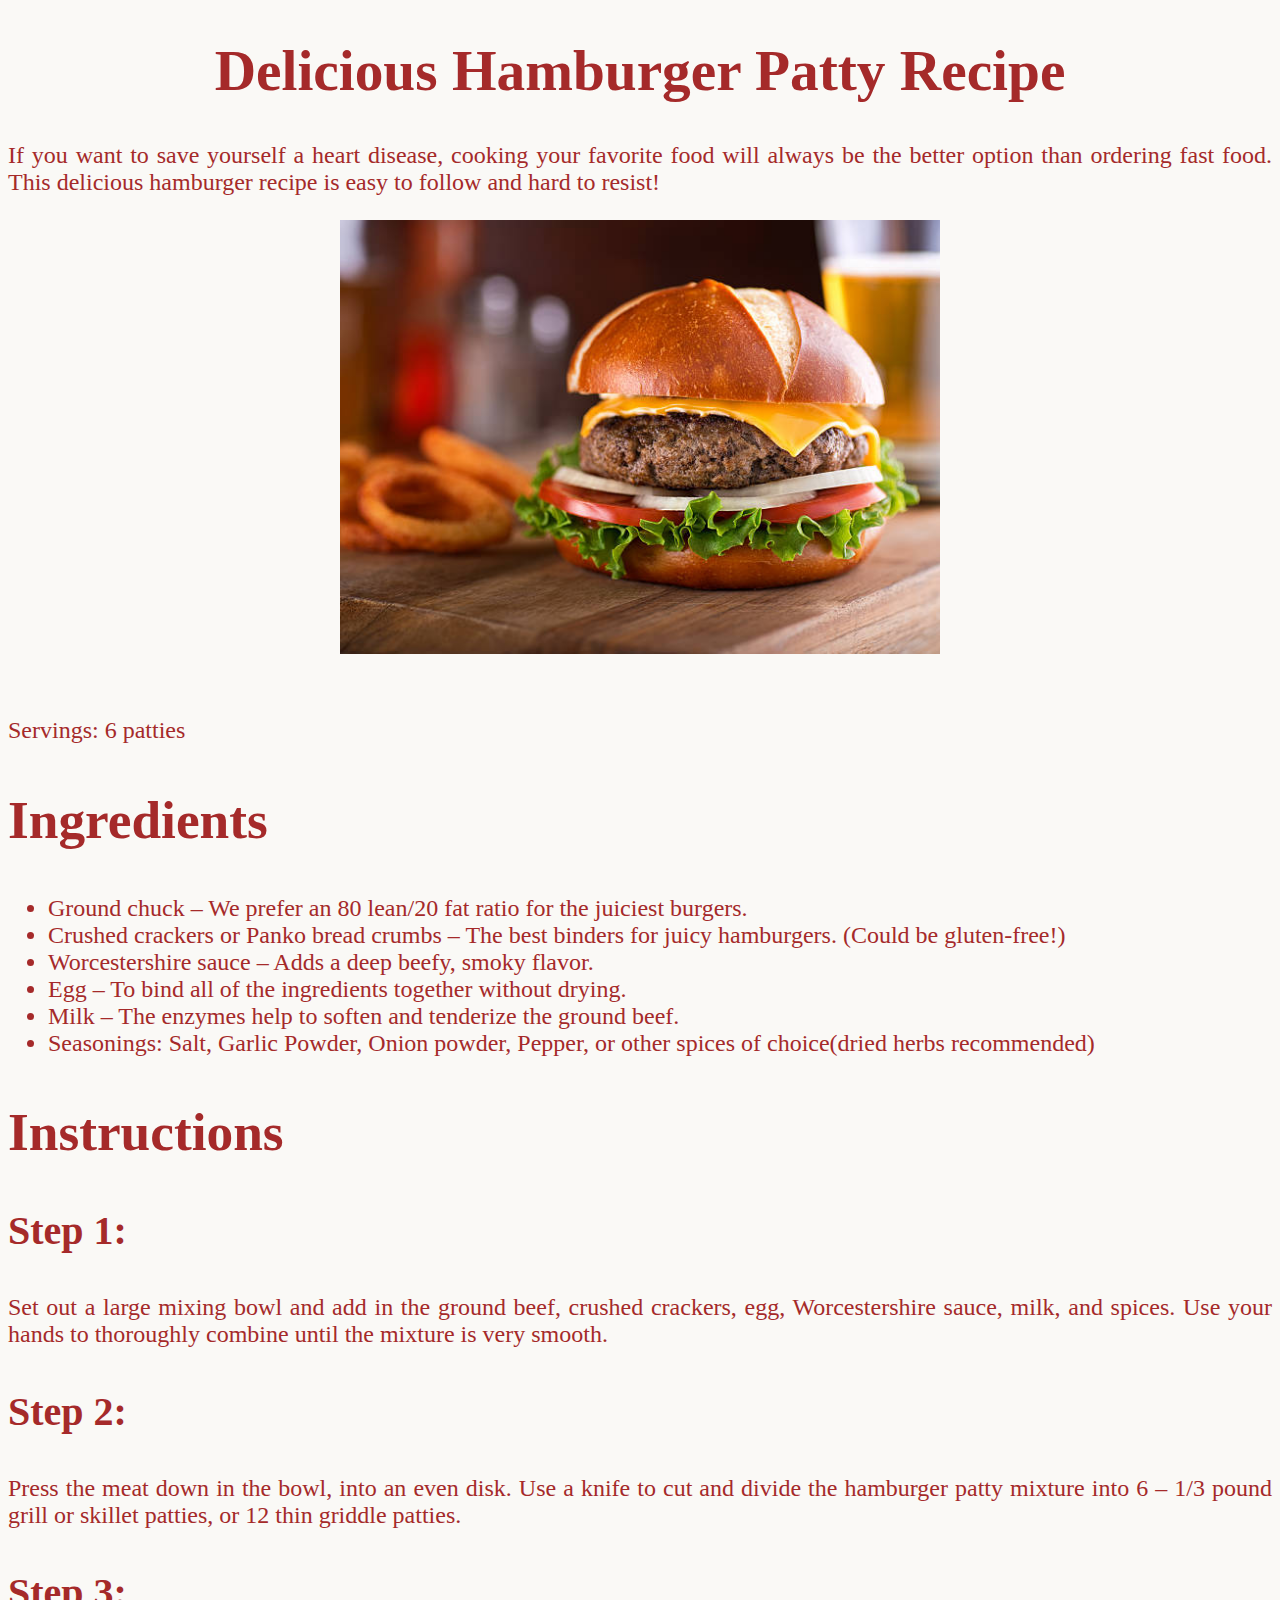
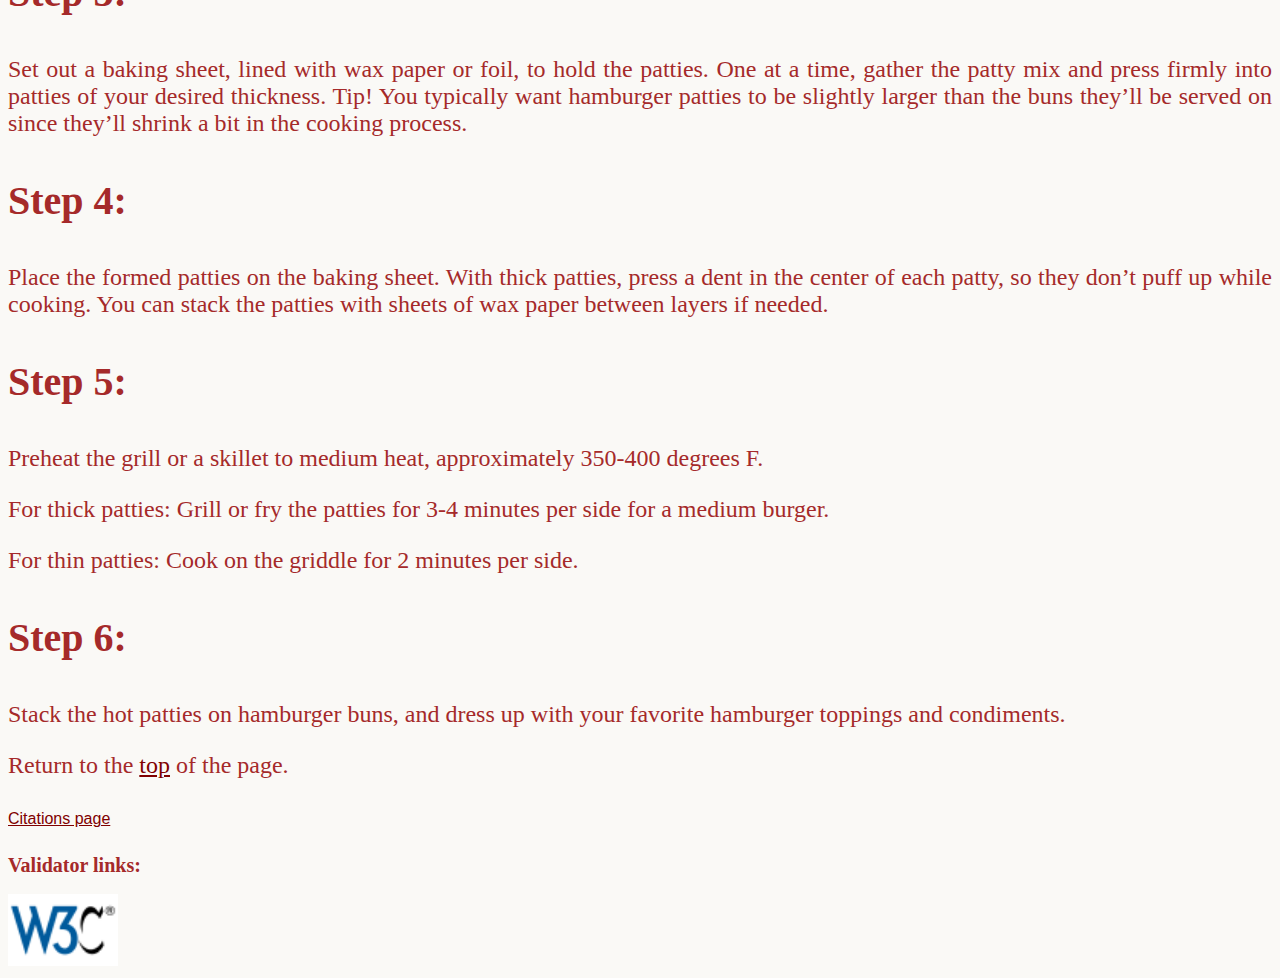
<file: hamburger.html>
<!doctype html>
<html lang = "en">
	<head>
		<meta charset="UTF-8">
		<title>Delicious Hamburger Patty Recipe</title>
		<link rel="stylesheet" type="text/css" href="secondary-page.css">
	</head>
	<body>
		<h1 id="Top">Delicious Hamburger Patty Recipe</h1>
		<!-- Introductory sentence. -->
		<p>If you want to save yourself a heart disease, cooking your favorite food will always be the better 
		option than ordering fast food. This delicious hamburger recipe is easy to follow and hard to resist!</p>
		<img src="burger-sec.page.jpeg" width="600" alt="cheesy hamburger with a side of onion rings" class="Food">
		<p>Servings: 6 patties
		<h2>Ingredients</h2>
		<!-- Unorganised listed ingredients for recipe --> 
		<ul>
			<li>Ground chuck – We prefer an 80 lean/20 fat ratio for the juiciest burgers.</li>
			<li>Crushed crackers or Panko bread crumbs – The best binders for juicy hamburgers. (Could be gluten-free!)</li>
			<li>Worcestershire sauce – Adds a deep beefy, smoky flavor.</li>
			<li>Egg – To bind all of the ingredients together without drying.</li>
			<li>Milk – The enzymes help to soften and tenderize the ground beef.</li>
			<li>Seasonings: Salt, Garlic Powder, Onion powder, Pepper, or other spices of choice(dried herbs recommended)</li>
		</ul>
		<h2>Instructions</h2>
		<h3>Step 1: </h3>
		<p>Set out a large mixing bowl and add in the ground beef, crushed crackers, egg, 
		Worcestershire sauce, milk, and spices. Use your hands to thoroughly combine until 
		the mixture is very smooth.</p>
		<h3>Step 2: </h3>
		<p>Press the meat down in the bowl, into an even disk. Use a knife to cut and 
		divide the hamburger patty mixture into 6 – 1/3 pound grill or skillet patties, or 12 thin griddle patties.</p>
		<h3>Step 3: </h3>
		<p>Set out a baking sheet, lined with wax paper or foil, to hold the patties. 
		One at a time, gather the patty mix and press firmly into patties of your desired thickness. 
		Tip! You typically want hamburger patties to be slightly larger than the buns they&rsquo;ll be 
		served on since they’ll shrink a bit in the cooking process.</p>
		<h3>Step 4: </h3>
		<p>Place the formed patties on the baking sheet. With thick patties, press 
		a dent in the center of each patty, so they don’t puff up while cooking. You can stack 
		the patties with sheets of wax paper between layers if needed.</p>
		<h3>Step 5: </h3>
		<p>Preheat the grill or a skillet to medium heat, approximately 350-400 degrees F. </p>
		<p>For thick patties: Grill or fry the patties for 3-4 minutes per side for a medium burger. </p>
		<p>For thin patties: Cook on the griddle for 2 minutes per side.</p>
		<h3>Step 6: </h3>
		<p>Stack the hot patties on hamburger buns, and dress up with your favorite hamburger toppings and condiments.</p>
		<p>Return to the <a href="#Top">top</a> of the page.</p>
		<p><a class="fine-print" href="citations.html">Citations page</a></p>
		<h2 class="small-heading">Validator links:</h2>
		<!-- image is a link that lead to the validators -->
		<a href="http://validator.w3.org/check?uri=https://bellamienm.github.io/home/hamburger.html">
			<img src="w3c.png" width="110" alt="HTML5 Validator">
		</a>
	</body>
</html>
</file>
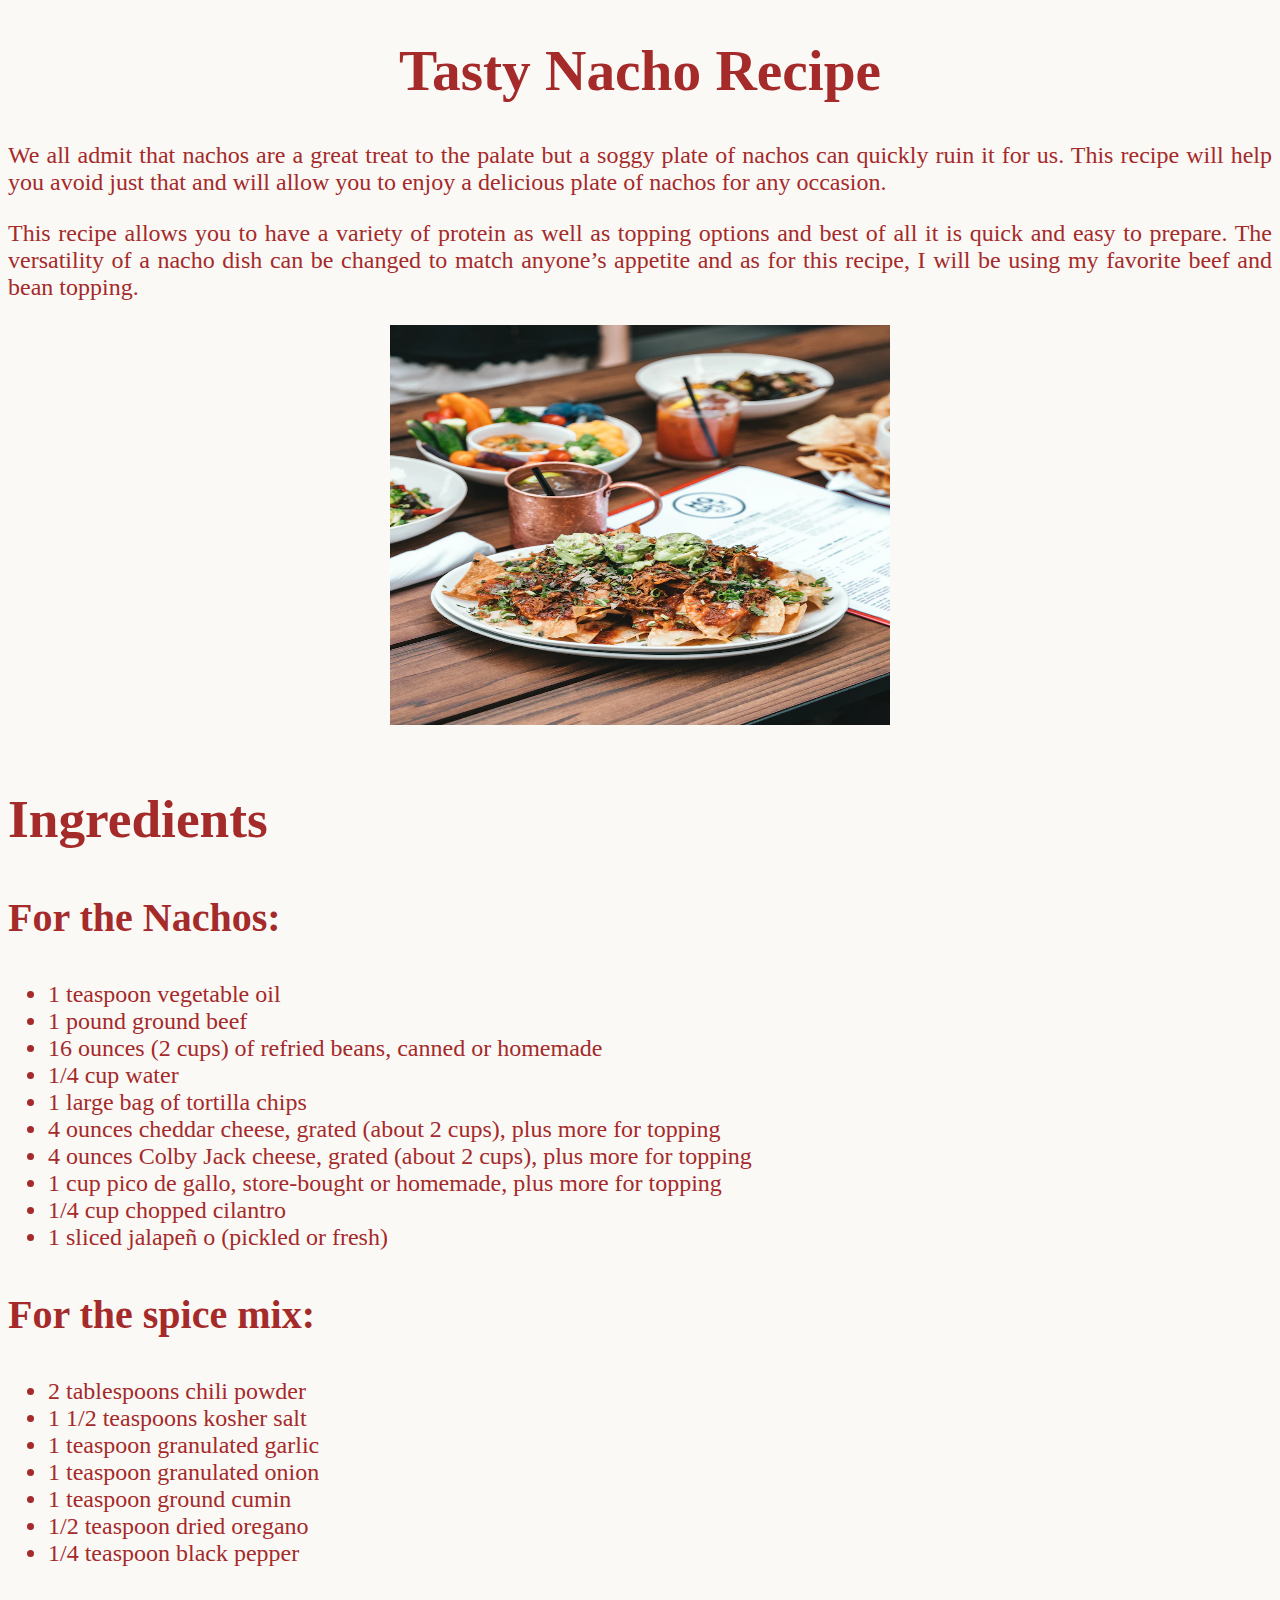
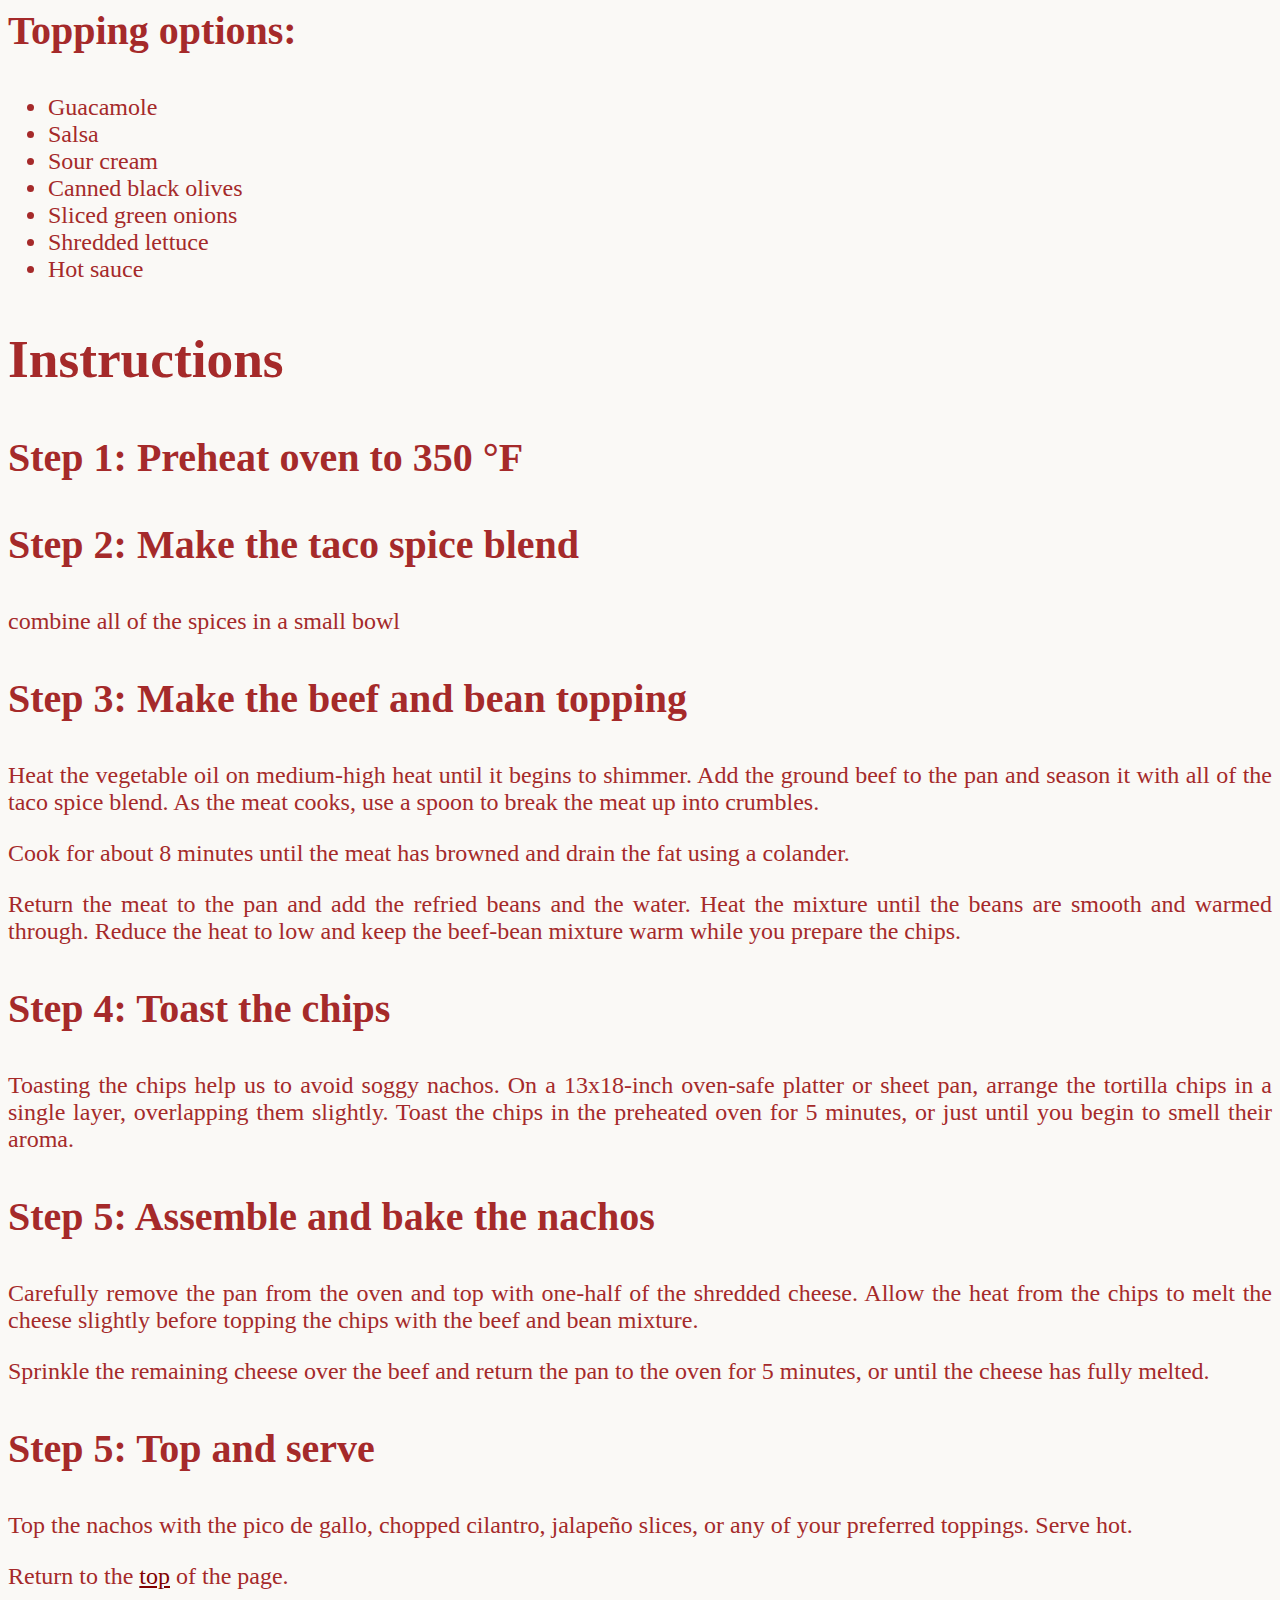
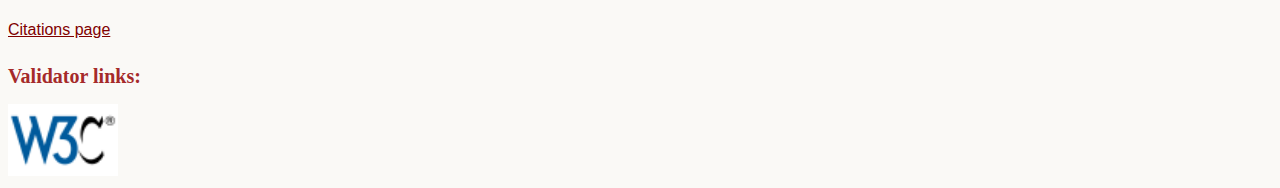
<file: nachos-recipe.html>
<!doctype html>
<html lang = "en">
	<head>
		<meta charset="UTF-8">
		<title>Tasty Nacho Recipe</title>
		<link rel="stylesheet" type="text/css" href="secondary-page.css">
	</head>	
	<body>
		<h1 id="Top">Tasty Nacho Recipe</h1>
		<!-- Introductory sentence. -->
		<p>We all admit that nachos are a great treat to the palate but a soggy plate of nachos 
		can quickly ruin it for us. This recipe will help you avoid just that and will allow you to 
		enjoy a delicious plate of nachos for any occasion.</p>
		<p>This recipe allows you to have a variety of protein as well as topping options and best 
		of all it is quick and easy to prepare. The versatility of a nacho dish can be changed 
		to match anyone&rsquo;s appetite and as for this recipe, I will be using my favorite beef and bean topping.</p>
		<img src="nachos-sec.page.webp" width="500" height="400" alt="plate of nachos with beef topping on picnic table  with other dishes." class="Food">
		<h2>Ingredients</h2>
		<h3>For the Nachos:</h3>
		<ul>
			<li>1 teaspoon vegetable oil</li>
			<li>1 pound ground beef </li>
			<li>16 ounces (2 cups) of refried beans, canned or homemade</li>
			<li>1/4 cup water</li>
			<li>1 large bag of tortilla chips</li>
			<li>4 ounces cheddar cheese, grated (about 2 cups), plus more for topping</li>
			<li>4 ounces Colby Jack cheese, grated (about 2 cups), plus more for topping</li>
			<li>1 cup pico de gallo, store-bought or homemade, plus more for topping</li>
			<li>1/4 cup chopped cilantro</li>
			<li>1 sliced jalape&ntilde;	o (pickled or fresh)</li>
		</ul>
		<h3>For the spice mix:</h3>
		<ul>
			<li>2 tablespoons chili powder</li>
			<li>1 1/2 teaspoons kosher salt</li>
			<li>1 teaspoon granulated garlic</li>
			<li>1 teaspoon granulated onion</li>
			<li>1 teaspoon ground cumin</li>
			<li>1/2 teaspoon dried oregano</li>
			<li>1/4 teaspoon black pepper</li>
		</ul>
		<h3>Topping options:</h3>
		<!-- Unorganised listed ingredients for recipe --> 
		<ul>
			<li>Guacamole</li>
			<li>Salsa</li>
			<li>Sour cream</li>
			<li>Canned black olives</li>
			<li>Sliced green onions</li>
			<li>Shredded lettuce</li>
			<li>Hot sauce</li>
		</ul>
		<h2>Instructions</h2>
		<h3>Step 1: Preheat oven to 350 &deg;F</h3>
		<h3>Step 2: Make the taco spice blend</h3>
		<p>combine all of the spices in a small bowl</p>
		<h3>Step 3: Make the beef and bean topping</h3>
		<p>Heat the vegetable oil on medium-high heat until it begins to shimmer. Add the 
		ground beef to the pan and season it with all of the taco spice blend. As the meat 
		cooks, use a spoon to break the meat up into crumbles.</p>
		<p>Cook for about 8 minutes until the meat has browned and drain the fat using a colander.</p>
		<p>Return the meat to the pan and add the refried beans and the water. Heat the mixture 
		until the beans are smooth and warmed through. Reduce the heat to low and keep the 
		beef-bean mixture warm while you prepare the chips.</p>
		<h3>Step 4: Toast the chips</h3>
		<p>Toasting the chips help us to avoid soggy nachos. On a 13x18-inch oven-safe 
		platter or sheet pan, arrange the tortilla chips in a single layer, overlapping 
		them slightly. Toast the chips in the preheated oven for 5 minutes, or just until 
		you begin to smell their aroma.</p>
		<h3>Step 5: Assemble and bake the nachos</h3>
		<p>Carefully remove the pan from the oven and top with one-half of the shredded cheese. 
		Allow the heat from the chips to melt the cheese slightly before topping the chips 
		with the beef and bean mixture.</p>
		<p>Sprinkle the remaining cheese over the beef and return the pan to the oven for 5 
		minutes, or until the cheese has fully melted.</p>
		<h3>Step 5: Top and serve</h3>
		<p>Top the nachos with the pico de gallo, chopped cilantro, jalape&ntilde;o slices, or any 
		of your preferred toppings. Serve hot.</p>
		<p>Return to the <a href="#Top">top</a> of the page.</p>
		<p><a class="fine-print" href="citations.html">Citations page</a></p>
		<h2 class="small-heading">Validator links:</h2>
		<!-- image is a link that lead to the validators -->
		<a href="http://validator.w3.org/check?uri=https://bellamienm.github.io/home/nachos-recipe.html">
			<img src="w3c.png" width="110" alt="HTML5 Validator">
		</a>
	</body>
</html>
</file>
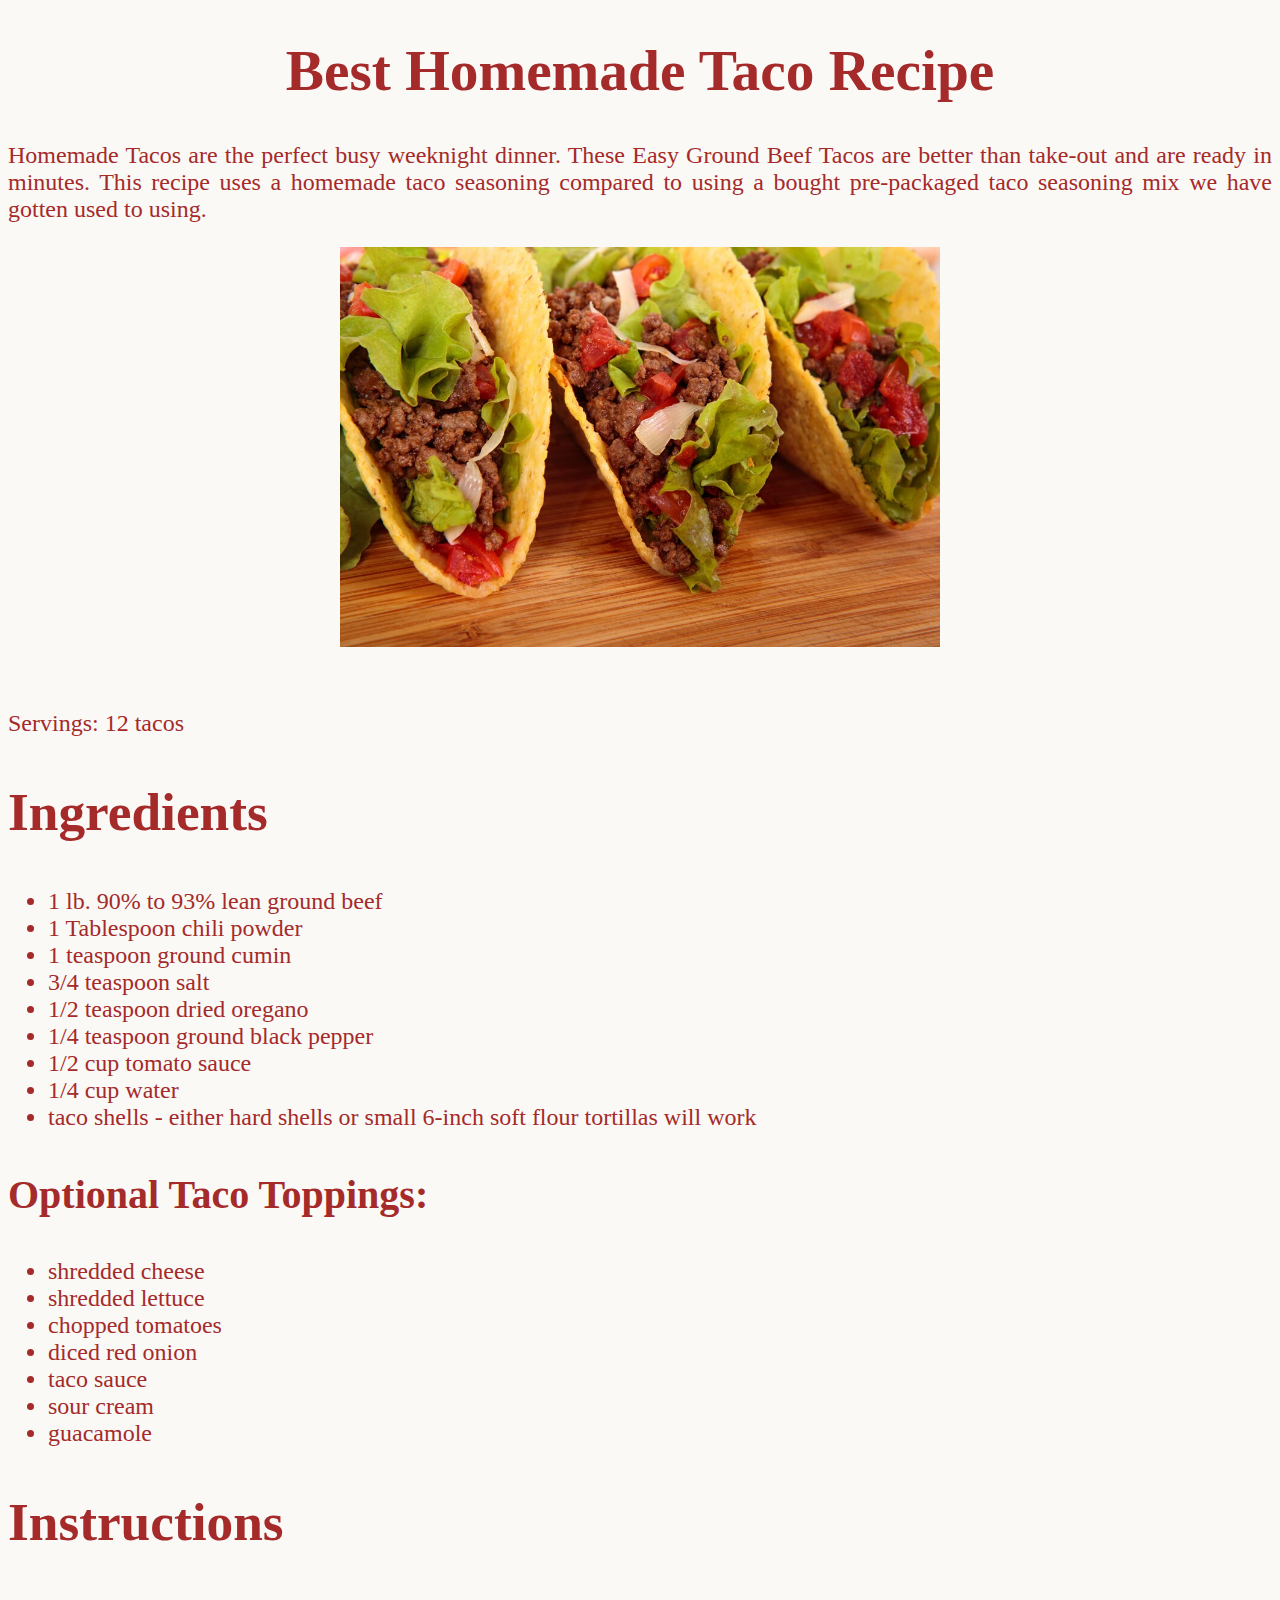
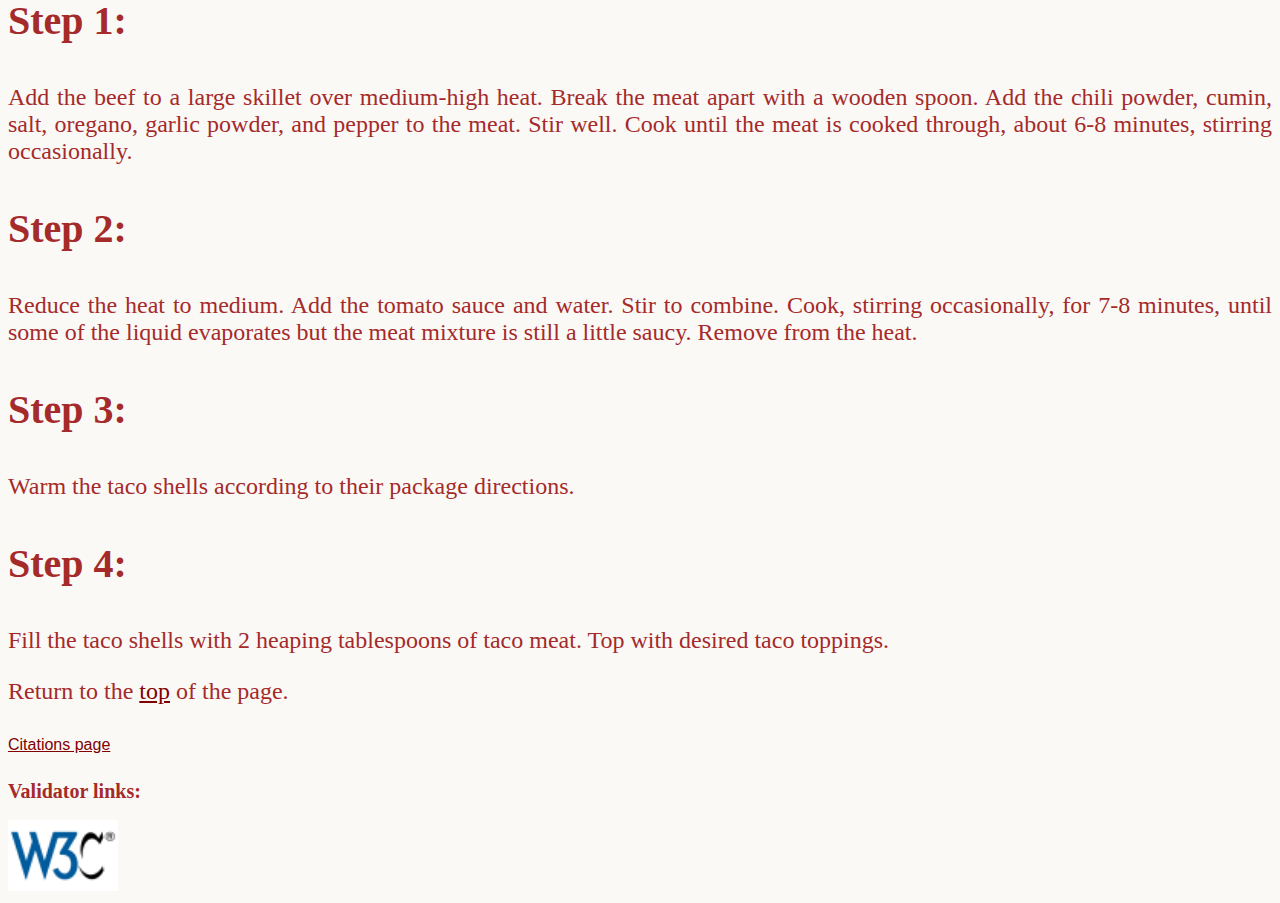
<file: tacos.html>
<!doctype html>
<html lang = "en">
	<head>
		<meta charset="UTF-8">
		<title>Best Homemade Taco Recipe</title>
		<link rel="stylesheet" type="text/css" href="secondary-page.css">
	</head>
	<body>
		<h1 id="Top">Best Homemade Taco Recipe</h1>
		<!-- Introductory sentence. -->
		<p>Homemade Tacos are the perfect busy weeknight dinner. These Easy Ground Beef Tacos 
		are better than take-out and are ready in minutes. This recipe uses a homemade taco seasoning 
		compared to using a bought pre-packaged taco seasoning mix we have gotten used to using.</p>
		<img src="tacos-sec.page.jpeg" height="400" alt="3 ground beef tacos on wooden table." class="Food">
		<p>Servings: 12 tacos</p>
		<h2>Ingredients</h2>
		<ul>
			<li>1 lb. 90% to 93% lean ground beef</li>
			<li>1 Tablespoon chili powder</li>
			<li>1 teaspoon ground cumin</li>
			<li>3/4 teaspoon salt</li>
			<li>1/2 teaspoon dried oregano</li>
			<li>1/4 teaspoon ground black pepper</li>
			<li>1/2 cup tomato sauce</li>
			<li>1/4 cup water</li>
			<li>taco shells - either hard shells or small 6-inch soft flour tortillas will work</li>
		</ul>
		<h3>Optional Taco Toppings:</h3> 
		<!-- Unorganised listed ingredients for recipe --> 
		<ul>
			<li>shredded cheese</li> 
			<li>shredded lettuce</li>
			<li>chopped tomatoes</li>
			<li>diced red onion</li>
			<li>taco sauce</li>
			<li>sour cream</li>
			<li>guacamole</li>
		</ul>
		<h2>Instructions</h2>
		<h3>Step 1:</h3>
		<p>Add the beef to a large skillet over medium-high heat. Break the meat apart with a 
		wooden spoon. Add the chili powder, cumin, salt, oregano, garlic powder, and pepper to 
		the meat. Stir well. Cook until the meat is cooked through, about 6-8 minutes, stirring 
		occasionally.</p>
		<h3>Step 2:</h3>
		<p>Reduce the heat to medium. Add the tomato sauce and water. Stir to combine. Cook, 
		stirring occasionally, for 7-8 minutes, until some of the liquid evaporates but the meat 
		mixture is still a little saucy. Remove from the heat.</p>
		<h3>Step 3:</h3>
		<p>Warm the taco shells according to their package directions.</p>
		<h3>Step 4:</h3>
		<p>Fill the taco shells with 2 heaping tablespoons of taco meat. Top with desired taco toppings.</p>
		<p>Return to the <a href="#Top">top</a> of the page.</p>
		<p><a class="fine-print" href="citations.html">Citations page</a></p>
		<h2 class="small-heading">Validator links:</h2>
		<!-- image is a link that lead to the validators -->
		<a href="http://validator.w3.org/check?uri=https://bellamienm.github.io/home/tacos.html">
			<img src="w3c.png" width="110" alt="HTML5 Validator">
		</a>
	</body>
</html>
</file>
<file: mybasic.css>
p 
{
	font-size : 17pt ;
	text-align: justify
}

h1
{
	text-align : center ;
	font-size : 43pt ;
	font-family : papyrus ;
	color: brown;

}
body
{
	background-color : #FAF9F6;
	font-family: arial ;
	color: brown;
	font-family : papyrus ;
}
h2
{
	font-size : 40pt;
}
h3
{
	font-size : 30pt ;
}
ol
{
	font-size : 16pt ;
}

/* Centering my first image */
#Food
{
	display: block;
	margin-left: auto;
	margin-right: auto;
	margin-bottom: 5%;
}

/* Adjusting color of anchors to theme of page */
a
{
	color:maroon;
}
h2,h3
{
	color:brown;
}
#fine-print
{
	font-size: 12pt;
	font-family : arial;
}
#small-heading
{
	font-size : 15pt ;
}
</file>
<file: secondary-page.css>
p
{
	font-size : 18pt ;
	text-align: justify
}
h1
{
	text-align : center ;
	font-size : 43pt ;
}
body
{
	background-color : #FAF9F6;
	color: brown;
	font-family : papyrus ;
}
h2
{
	font-size : 40pt;
}
h3
{
	font-size : 30pt ;
}
ul
{
	font-size : 18pt ;
}

a   /* Adjusting color of anchors to theme of page */
{
	color:maroon;
}
.Food   /* Centering the first image */
{
	display: block;
	margin-left: auto;
	margin-right: auto;
	margin-bottom: 5%;
}
.fine-print
{
	font-size: 12pt;
	font-family : arial;
}
.small-heading
{
	font-size : 15pt ;
}
</file>
<file: citations.css>
table, th, td 
{
	border: 1px solid black;
	border-collapse : collapse;
	margin-bottom: 5%;
}
th, td 
{
	border-color: brown;
}
body
{
	font-family: ariel;
	color: brown;
	background-color : #FAF9F6;
	font-size : 14pt;
}
caption
{
	font-size : 32pt;
	font-family: ariel;
}
h1
{
	text-align : center ;
	font-size : 43pt ;
}
a   /* Adjusting color of anchors to theme of page */
{
	color:maroon;
}
#small-heading
{
	font-size : 15pt ;
}
</file>
